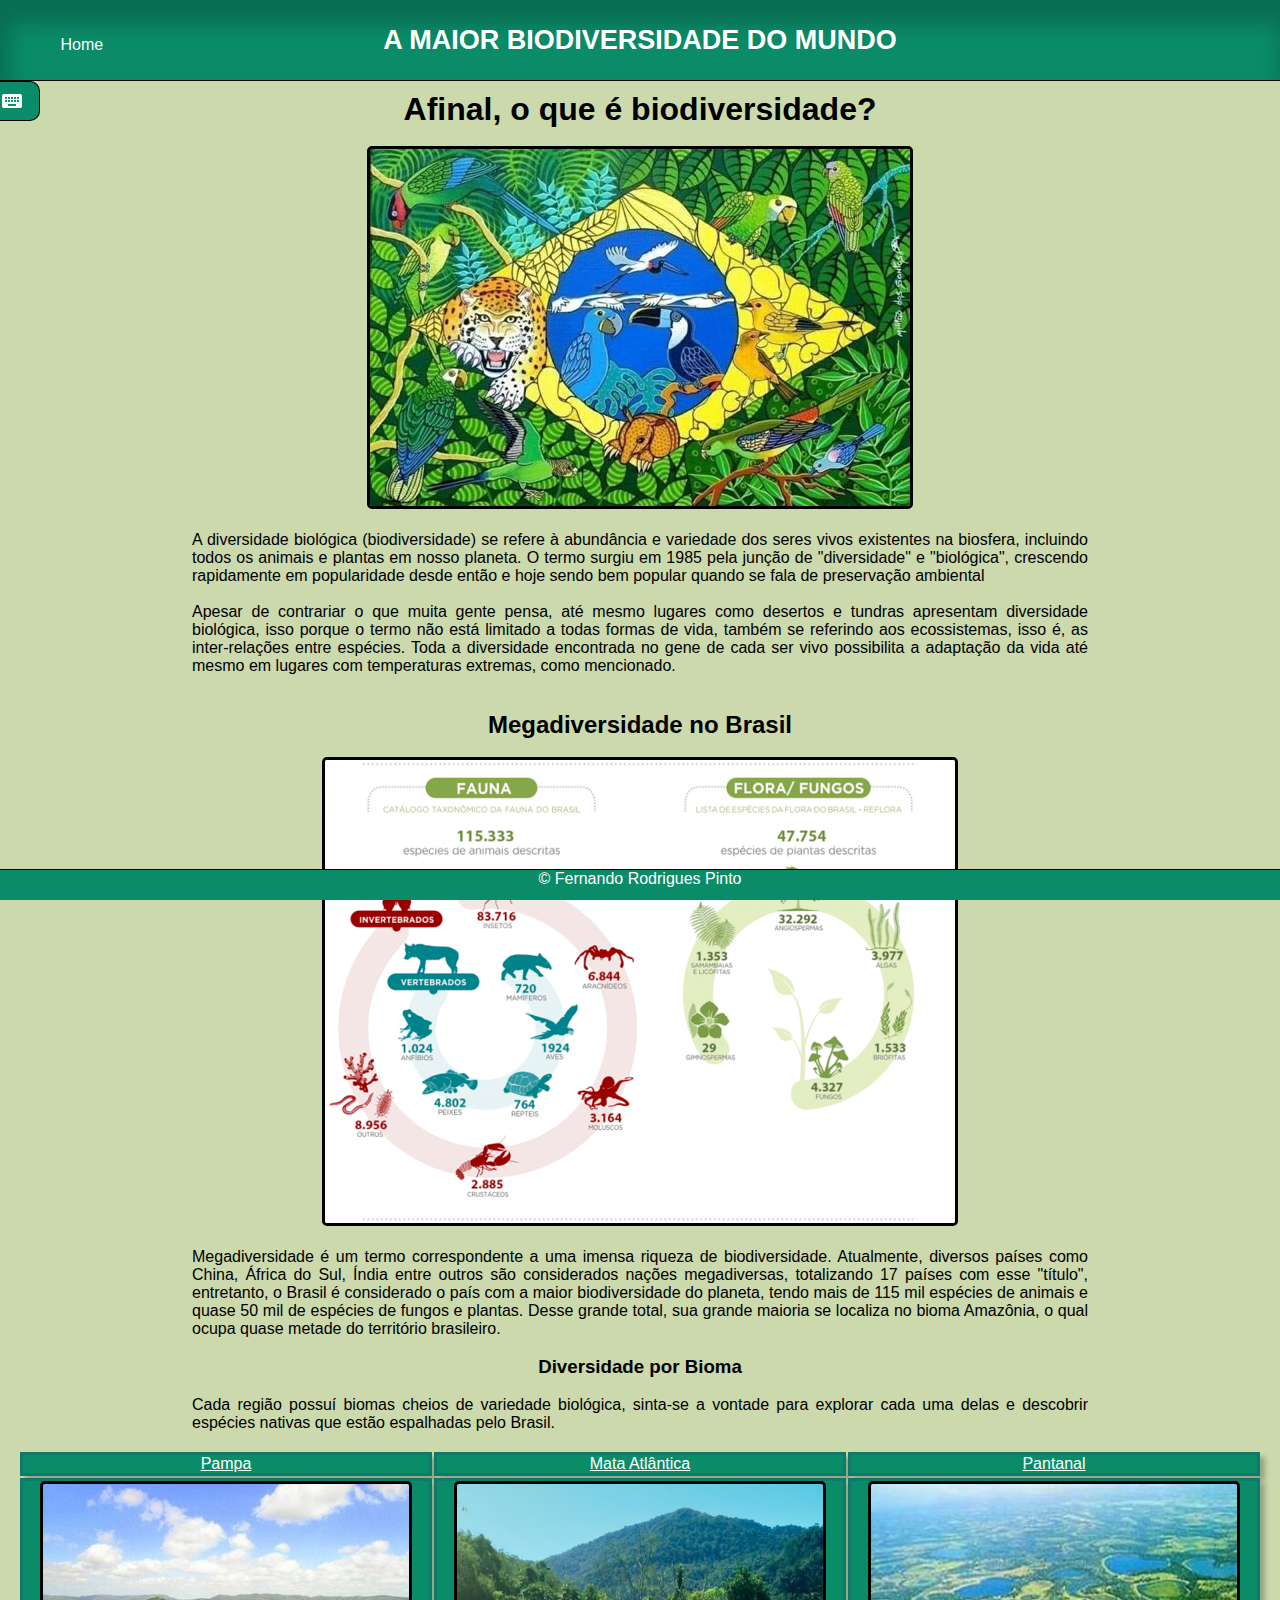
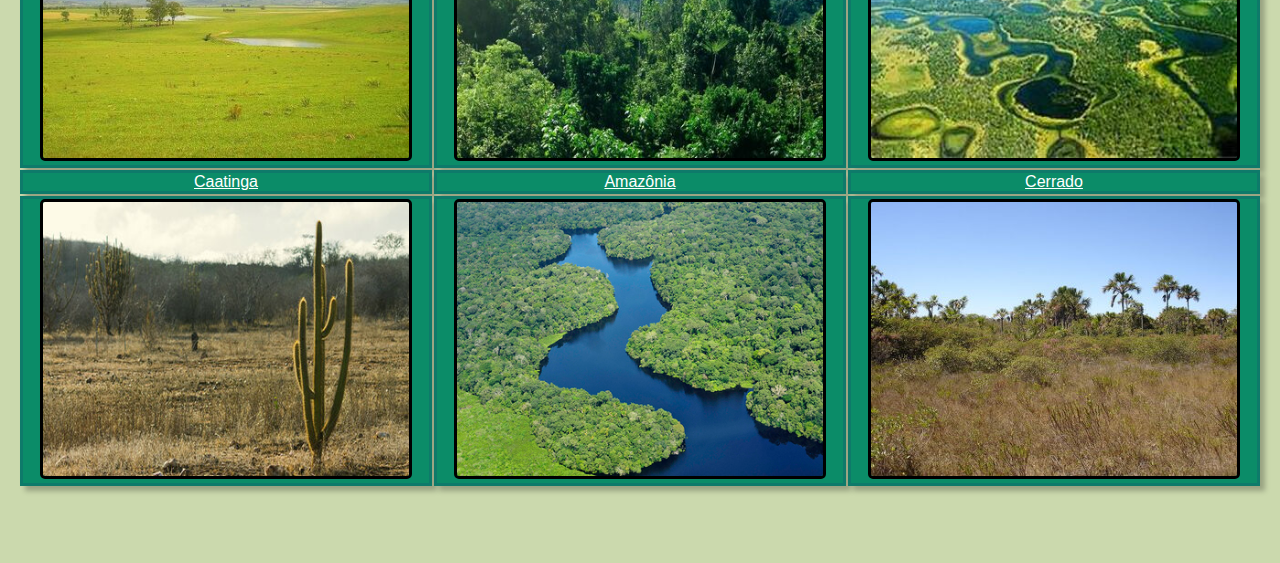
<file: Brasil que pais é esse/index.html>
<!DOCTYPE html>
<html lang="pt-br">
<head>
    <meta charset="UTF-8">
    <meta http-equiv="X-UA-Compatible" content="IE=edge">
    <meta name="viewport" content="width=device-width, initial-scale=1.0">
    <link rel="stylesheet" href="style.css">
    <link href="https://fonts.googleapis.com/icon?family=Material+Icons" rel="stylesheet">
    <link rel="icon" href="imagens/terra.png">
    <title>A maior biodiversidade do mundo</title>
</head>
<body>
    <nav>
        <header>
            <div id="home">
                    <img src="imagens/terra.png" alt="Ícone do planeta terra">
                    <a href="index.html">Home</a>
            </div>
            <div id="titulo">
                    <h1>A MAIOR BIODIVERSIDADE DO MUNDO</h1>
            </div>
        </header>

        <div class="lateral abrir-painel">
            <button class="toggle" type="button">
                <span class="material-icons toggle-fechar">keyboard_double_arrow_left</span>
                <span class="material-icons toggle-abrir">keyboard_double_arrow_right</span>
            </button>
            <div class="painel-lateral">
                <h4>Menu de Navegação</h4> <br>
                <li><a href="pampa.html">Pampa</a> <br><br></li>
                <li><a href="mata atlantica.html">Mata Atlântica</a> <br><br></li>
                <li><a href="pantano.html">Pantanal</a> <br><br></li>
                <li><a href="caatinga.html">Caatinga</a> <br><br></li>
                <li><a href="amazonia.html">Amazônia</a> <br><br></li>
                <li><a href="cerrado.html">Cerrado</a> <br><br></li>
            </div>
        </div>
    </nav>
    <script>
        document.querySelector(".toggle").addEventListener("click", () =>{
            document.querySelector(".lateral").classList.toggle("abrir-painel")
        });
    </script>
    <main>
        <h1>Afinal, o que é biodiversidade?</h1> <br>
        <img src="imagens/biodiversidade.jpg" alt="Bandeira do Brasil feita de animais e plantas"> <br> <br>
        <p>A diversidade biológica (biodiversidade) se refere à abundância e variedade dos seres vivos existentes na biosfera, incluindo todos os animais e plantas em nosso planeta. O termo surgiu em 1985 pela junção de "diversidade" e "biológica", crescendo rapidamente em popularidade desde então e hoje sendo bem popular quando se fala de preservação ambiental </p> <br>
        <p>Apesar de contrariar o que muita gente pensa, até mesmo lugares como desertos e tundras apresentam diversidade biológica, isso porque o termo não está limitado a todas formas de vida, também se referindo aos ecossistemas, isso é, as inter-relações entre espécies. Toda a diversidade encontrada no gene de cada ser vivo possibilita a adaptação da vida até mesmo em lugares com temperaturas extremas, como mencionado. </p> <br> <br>

        <h2>Megadiversidade no Brasil</h2> <br>
        <img src="imagens/infografico.png" alt="Infográfico mostrando a biodiversidade do brasil"> <br> <br>
        <p>Megadiversidade é um termo correspondente a uma imensa riqueza de biodiversidade. Atualmente, diversos países como China, África do Sul, Índia entre outros são considerados nações megadiversas, totalizando 17 países com esse "título", entretanto, o Brasil é considerado o país com a maior biodiversidade do planeta, tendo mais de 115 mil espécies de animais e quase 50 mil de espécies de fungos e plantas. Desse grande total, sua grande maioria se localiza no bioma Amazônia, o qual ocupa quase metade do território brasileiro.</p> <br>
        
        <h3>Diversidade por Bioma</h3> <br>
        <p>Cada região possuí biomas cheios de variedade biológica, sinta-se a vontade para explorar cada uma delas e descobrir espécies nativas que estão espalhadas pelo Brasil.</p> <br>
        <table>
            <tr>
                <td class=tede><a href="pampa.html">Pampa</a></td>
                <td class=tede><a href="mata atlantica.html">Mata Atlântica</a></td>
                <td class=tede><a href="pantano.html">Pantanal</a></td>
            </tr>
            <tr>
                <td class=tede><a href="pampa.html"><img src="imagens/pampa.jpg" alt="Vegetão do bioma pampa"></a></td>
                <td class=tede><a href="mata atlantica.html"><img src="imagens/mata atlantica.jpg" alt="Vegetão do bioma mata atlântica"></a></td>
                <td class=tede><a href="pantano.html"><img src="imagens/pantano.jpg" alt="Vegetão do bioma pantanal"></a></td>
            </tr>
            <tr>
                <td class=tede><a href="caatinga.html">Caatinga</a></td>
                <td class=tede><a href="amazonia.html">Amazônia</a></td>
                <td class=tede><a href="cerrado.html">Cerrado</a></td>
            </tr>
            <tr>
                <td class=tede><a href="caatinga.html"><img src="imagens/caatinga.jpg" alt="Vegetão do bioma caatinga"></a></td>
                <td class=tede><a href="amazonia.html"><img src="imagens/amazonia.jpg" alt="Vegetão do bioma amazônia"></a></td>
                <td class=tede><a href="cerrado.html"><img src="imagens/cerrado.jpg" alt="Vegetão do bioma cerrado"></a></td>
            </tr>
        </table>
    </main>
    <footer> &copy; Fernando Rodrigues Pinto</footer>
</body>
</html>
</file>
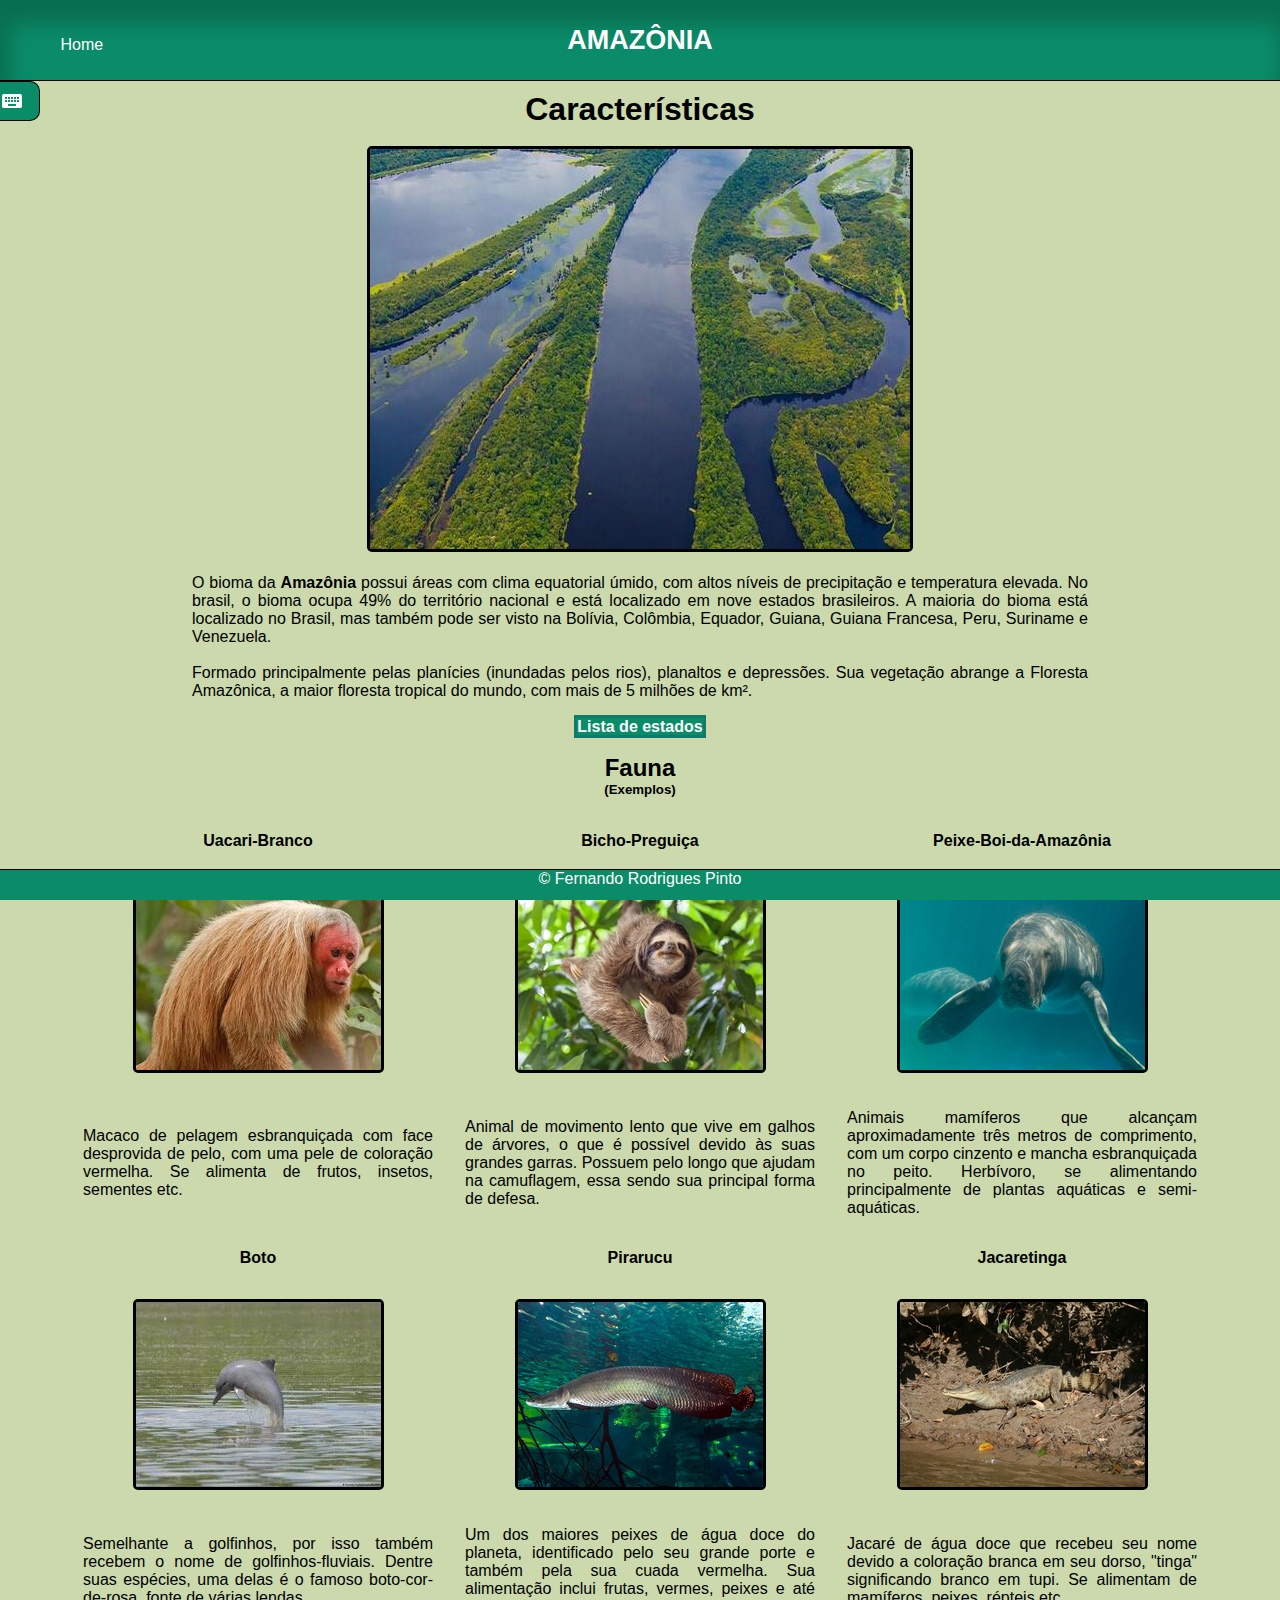
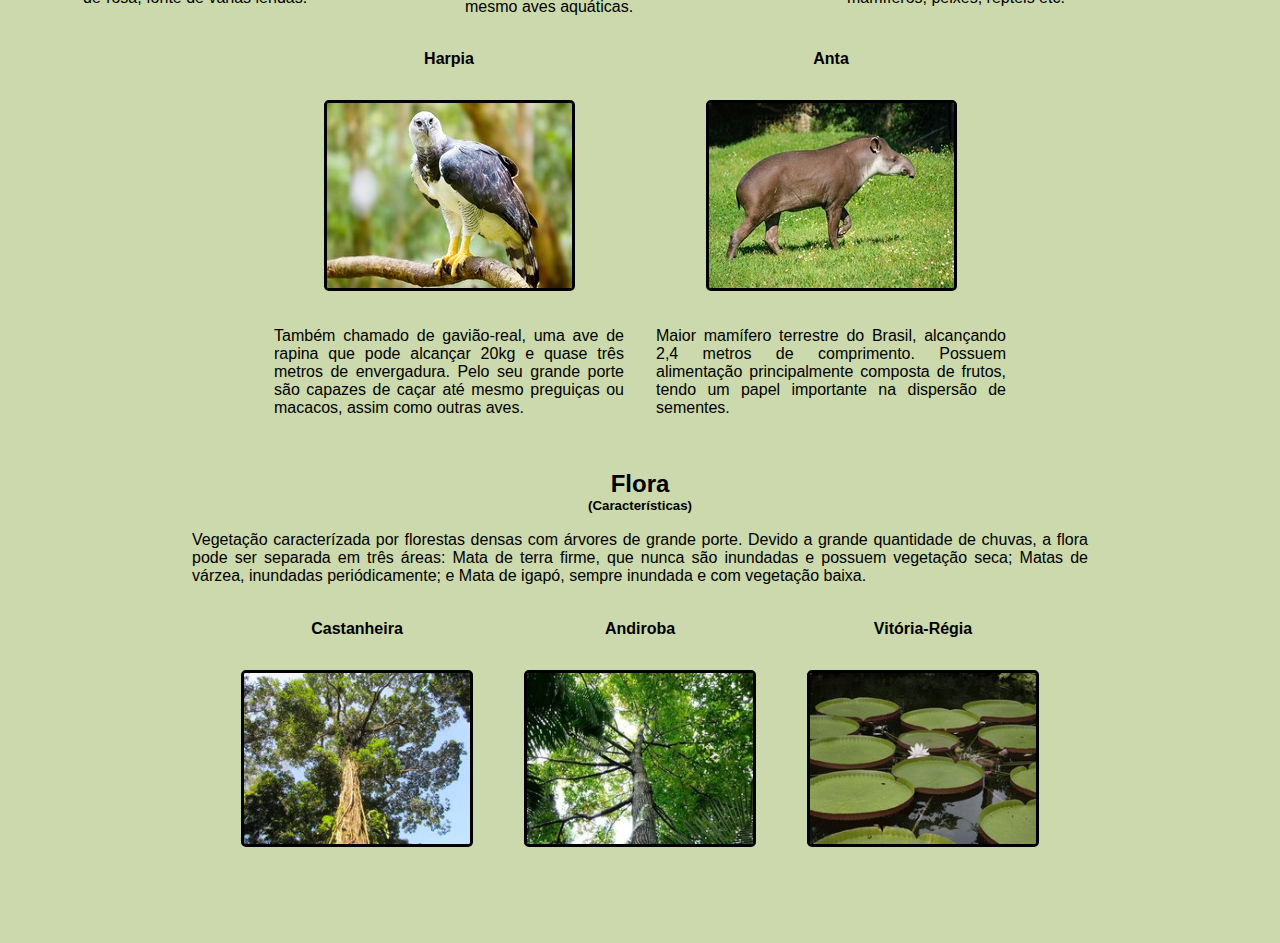
<file: Brasil que pais é esse/amazonia.html>
<!DOCTYPE html>
<html lang="pt-br">
<head>
    <meta charset="UTF-8">
    <meta http-equiv="X-UA-Compatible" content="IE=edge">
    <meta name="viewport" content="width=device-width, initial-scale=1.0">
    <link rel="stylesheet" href="style.css">
    <link href="https://fonts.googleapis.com/icon?family=Material+Icons" rel="stylesheet">
    <link rel="icon" href="imagens/terra.png">
    <title>A maior biodiversidade do mundo</title>
</head>
<body>
    <nav>
        <header>
            <div id="home">
                <img src="imagens/terra.png" alt="Ícone do planeta terra">
                <a href="index.html">Home</a>
            </div>
            <div id="titulo">
                <h1>AMAZÔNIA</h1>
            </div>
        </header>

        <div class="lateral abrir-painel">
            <button class="toggle" type="button">
                <span class="material-icons toggle-fechar">keyboard_double_arrow_left</span>
                <span class="material-icons toggle-abrir">keyboard_double_arrow_right</span>
            </button>
            <div class="painel-lateral">
                <h4>Menu de Navegação</h4> <br>
                <li><a href="pampa.html">Pampa</a> <br><br></li>
                <li><a href="mata atlantica.html">Mata Atlântica</a> <br><br></li>
                <li><a href="pantano.html">Pantanal</a> <br><br></li>
                <li><a href="caatinga.html">Caatinga</a> <br><br></li>
                <li><a href="amazonia.html">Amazônia</a> <br><br></li>
                <li><a href="cerrado.html">Cerrado</a> <br><br></li>
            </div>
        </div>
    </nav>
    <script>
        document.querySelector(".toggle").addEventListener("click", () =>{
            document.querySelector(".lateral").classList.toggle("abrir-painel")
        });
    </script>
    <main>
        <h1>Características</h1> <br>
        <img src="imagens/amazonia/amazonia2.jpeg" alt="Imagem do bioma Amazônia"> <br> <br>
        <p>O bioma da <b>Amazônia</b> possui áreas com clima equatorial úmido, com altos níveis de precipitação e temperatura elevada. No brasil, o bioma ocupa 49% do território nacional e está localizado em nove estados brasileiros. A maioria do bioma está localizado no Brasil, mas também pode ser visto na Bolívia, Colômbia, Equador, Guiana, Guiana Francesa, Peru, Suriname e Venezuela.</p> <br>
        <p>Formado principalmente pelas planícies (inundadas pelos rios), planaltos e depressões. Sua vegetação abrange a Floresta Amazônica, a maior floresta tropical do mundo, com mais de 5 milhões de km².</p><br>
        <h4 id="revelar">Lista de estados</h4>
        <p id="esconder"> Acre, Amapá, Amazonas, Pará, Roraima, Rondônia, Mato Grosso, Maranhão e Tocantins.</p>
        <br><br>
        <h2>Fauna</h2><h5>(Exemplos)</h5><br>
        <table class="tablebio">
            <tr>
                <td><h4>Uacari-Branco</h4></td>
                <td><h4>Bicho-Preguiça</h4></td>
                <td><h4>Peixe-Boi-da-Amazônia</h4></td>
            </tr>
            <tr>
                <td><img src="imagens/amazonia/uacari.jpg" alt="Macaco semelhante ao orangutango, com pelagem esbranquiçada e rosto vermelho"></td>
                <td><img src="imagens/amazonia/bichopreguiça.jpg" alt="Bicho-Preguiça agarrado em um galho"><br></td>
                <td><img src="imagens/amazonia/peixeboi.jpg" alt="Peixe-Boi de cor cinza e grandes nadadeiras"><br></td>
            </tr>
            <tr class="conteudobio">
                <td>Macaco de pelagem esbranquiçada com face desprovida de pelo, com uma pele de coloração vermelha. Se alimenta de frutos, insetos, sementes etc.</td>
                <td>Animal de movimento lento que vive em galhos de árvores, o que é possível devido às suas grandes garras. Possuem pelo longo que ajudam na camuflagem, essa sendo sua principal forma de defesa.</td>
                <td>Animais mamíferos que alcançam aproximadamente três metros de comprimento, com um corpo cinzento e mancha esbranquiçada no peito. Herbívoro, se alimentando principalmente de plantas aquáticas e semi-aquáticas.</td>
            </tr>

            <tr>
                <td><h4>Boto</h4></td>
                <td><h4>Pirarucu</h4></td>
                <td><h4>Jacaretinga</h4></td>
            <tr>
                <td><img src="imagens/amazonia/boto.jpg" alt="Boto de cor cinza pulando sobre a água"></td>
                <td><img src="imagens/amazonia/pirarucu.jpg" alt="Peixe comprido e cauda avermelhada"><br></td>
                <td><img src="imagens/amazonia/jacaretinga.jpg" alt="Jacaré marrom com dorso esbranquiçado"><br></td>
            </tr>
            <tr class="conteudobio">
                <td>Semelhante a golfinhos, por isso também recebem o nome de golfinhos-fluviais. Dentre suas espécies, uma delas é o famoso boto-cor-de-rosa, fonte de várias lendas.</td>
                <td>Um dos maiores peixes de água doce do planeta, identificado pelo seu grande porte e também pela sua cuada vermelha. Sua alimentação inclui frutas, vermes, peixes e até mesmo aves aquáticas.</td>
                <td>Jacaré de água doce que recebeu seu nome devido a coloração branca em seu dorso, "tinga" significando branco em tupi. Se alimentam de mamíferos, peixes, répteis etc.</td>
            </tr>
        </table>
        <table class="tablebio">
            <tr>
                <td><h4>Harpia</h4></td>
                <td><h4>Anta</h4></td>
            </tr>
            <tr>
                <td><img src="imagens/amazonia/harpia.jpg" alt="Grande ave semelhante ao gavião com asas escuras"></td>
                <td><img src="imagens/amazonia/anta.jpg" alt="Anta se locomovendo pelo campo"><br></td>
            </tr>
            <tr class="conteudobio">
                <td>Também chamado de gavião-real, uma ave de rapina que pode alcançar 20kg e quase três metros de envergadura. Pelo seu grande porte são capazes de caçar até mesmo preguiças ou macacos, assim como outras aves.</td>
                <td>Maior mamífero terrestre do Brasil, alcançando 2,4 metros de comprimento. Possuem alimentação principalmente composta de frutos, tendo um papel importante na dispersão de sementes.</td>
            </tr>
        </table>
        <br><br>
        <h2>Flora</h2><h5>(Características)</h5><br>
        <p>Vegetação caracterízada por florestas densas com árvores de grande porte. Devido a grande quantidade de chuvas, a flora pode ser separada em três áreas: Mata de terra firme, que nunca são inundadas e possuem vegetação seca; Matas de várzea, inundadas periódicamente; e Mata de igapó, sempre inundada e com vegetação baixa.</p> <br>
        <table class="tablebio">
            <tr>
                <td><h4>Castanheira</h4></td>
                <td><h4>Andiroba</h4></td>
                <td><h4>Vitória-Régia</h4></td>
            </tr>
            <tr>
                <td><img src="imagens/amazonia/castanheira.jpg" alt="Árvore de grande porte vista de baixo"></td>
                <td><img src="imagens/amazonia/andiroba.jpeg" alt="Árvore de grande porte com tronco acinzentado"><br></td>
                <td><img src="imagens/amazonia/vitoria regia.jpg" alt="Planta em formato de disco flutuando sobre a água"><br></td>
            </tr>
        </table>
    </main>
    <footer> &copy; Fernando Rodrigues Pinto</footer>
</body>
</html>
</file>
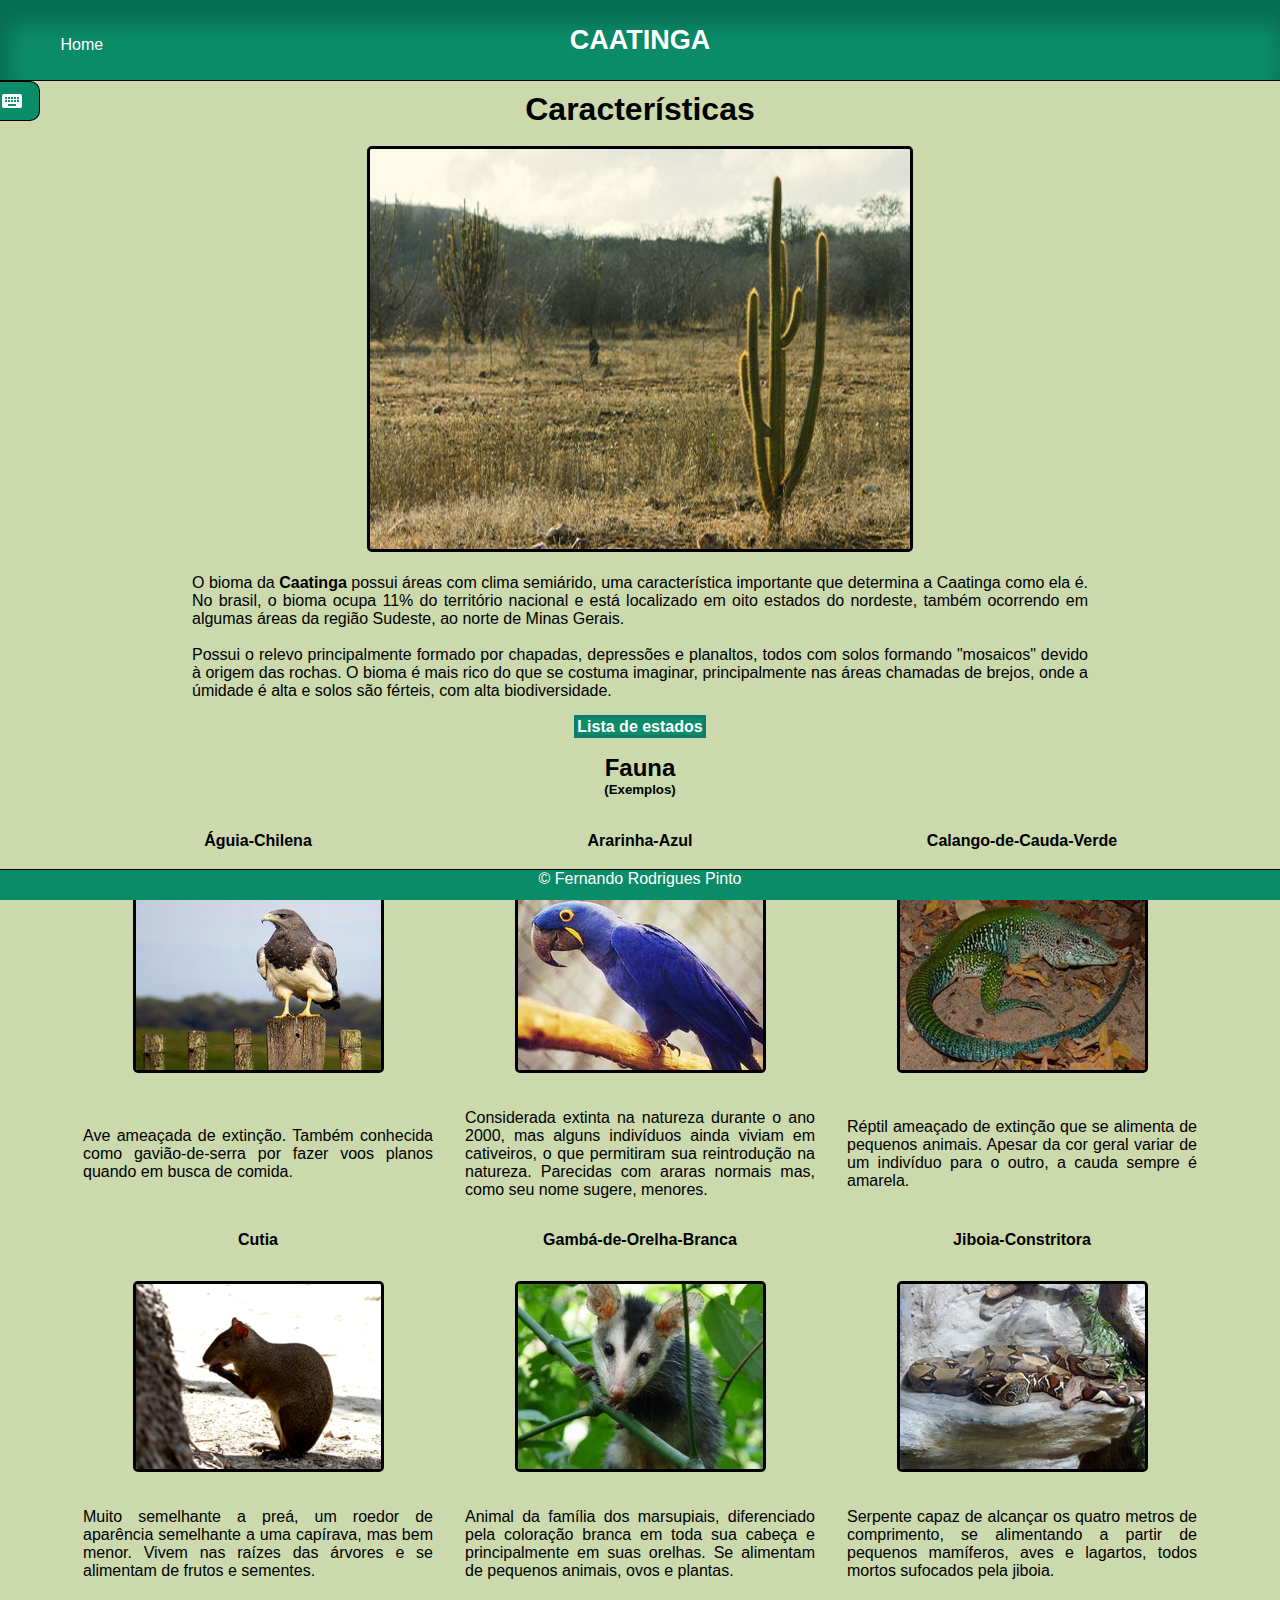
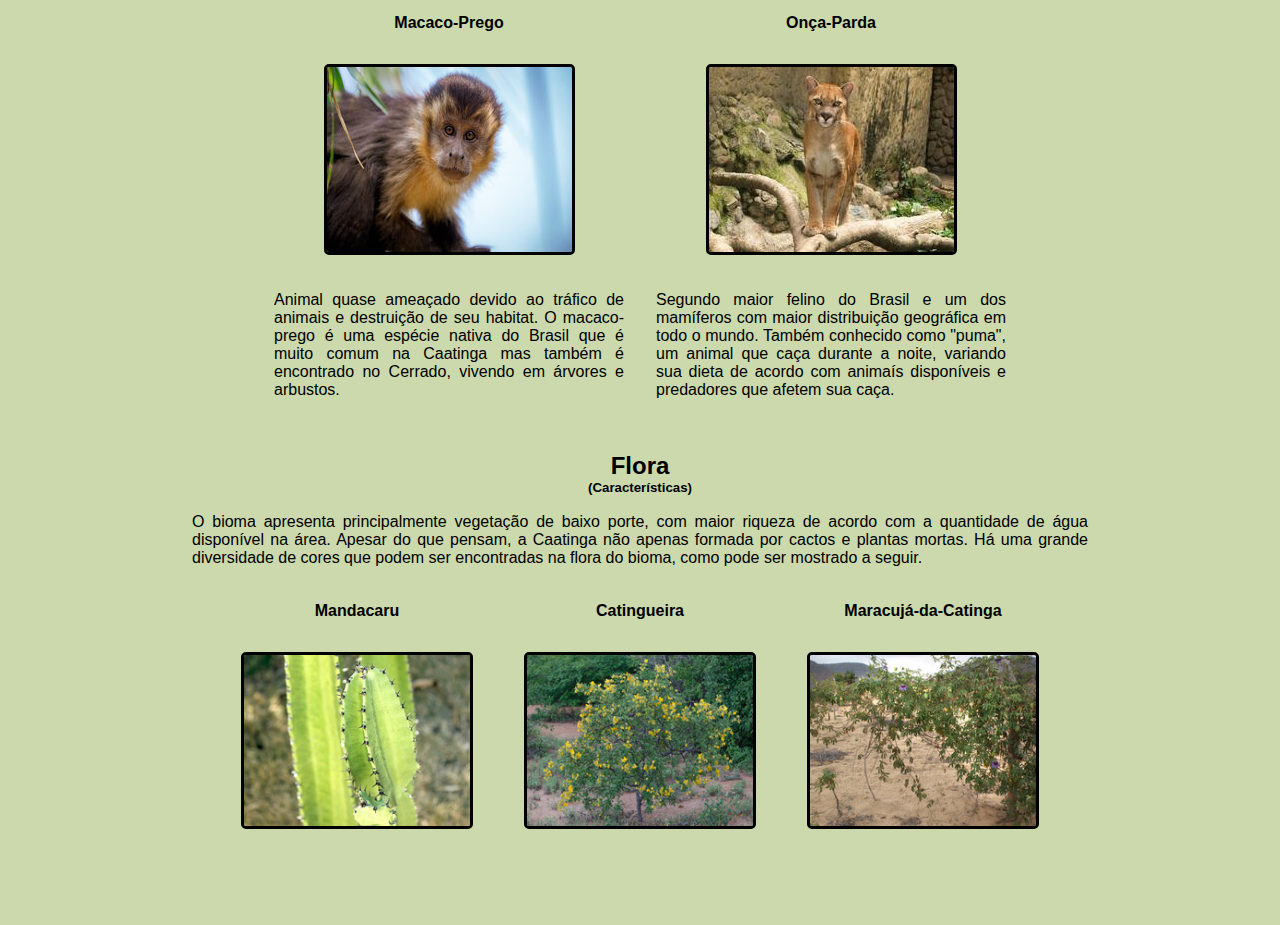
<file: Brasil que pais é esse/caatinga.html>
<!DOCTYPE html>
<html lang="pt-br">
<head>
    <meta charset="UTF-8">
    <meta http-equiv="X-UA-Compatible" content="IE=edge">
    <meta name="viewport" content="width=device-width, initial-scale=1.0">
    <link rel="stylesheet" href="style.css">
    <link href="https://fonts.googleapis.com/icon?family=Material+Icons" rel="stylesheet">
    <link rel="icon" href="imagens/terra.png">
    <title>A maior biodiversidade do mundo</title>
</head>
<body>
    <nav>
        <header>
            <div id="home">
                <img src="imagens/terra.png" alt="Ícone do planeta terra">
                <a href="index.html">Home</a>
            </div>
            <div id="titulo">
                <h1>CAATINGA</h1>
            </div>
        </header>

        <div class="lateral abrir-painel">
            <button class="toggle" type="button">
                <span class="material-icons toggle-fechar">keyboard_double_arrow_left</span>
                <span class="material-icons toggle-abrir">keyboard_double_arrow_right</span>
            </button>
            <div class="painel-lateral">
                <h4>Menu de Navegação</h4> <br>
                <li><a href="pampa.html">Pampa</a> <br><br></li>
                <li><a href="mata atlantica.html">Mata Atlântica</a> <br><br></li>
                <li><a href="pantano.html">Pantanal</a> <br><br></li>
                <li><a href="caatinga.html">Caatinga</a> <br><br></li>
                <li><a href="amazonia.html">Amazônia</a> <br><br></li>
                <li><a href="cerrado.html">Cerrado</a> <br><br></li>
            </div>
        </div>
    </nav>
    <script>
        document.querySelector(".toggle").addEventListener("click", () =>{
            document.querySelector(".lateral").classList.toggle("abrir-painel")
        });
    </script>
    <main>
        <h1>Características</h1> <br>
        <img src="imagens/caatinga/caatinga2.jpg" alt="Imagem do bioma Caatinga"> <br> <br>
        <p>O bioma da <b>Caatinga</b> possui áreas com clima semiárido, uma característica importante que determina a Caatinga como ela é. No brasil, o bioma ocupa 11% do território nacional e está localizado em oito estados do nordeste, também ocorrendo em algumas áreas da região Sudeste, ao norte de Minas Gerais.</p> <br>
        <p>Possui o relevo principalmente formado por chapadas, depressões e planaltos, todos com solos formando "mosaicos" devido à origem das rochas. O bioma é mais rico do que se costuma imaginar, principalmente nas áreas chamadas de brejos, onde a úmidade é alta e solos são férteis, com alta biodiversidade.</p><br>
        <h4 id="revelar">Lista de estados</h4>
        <p id="esconder"> Piauí, Ceará, Rio Grande do Norte, Paraíba, Pernambuco, Alagoas, Sergipe, Bahia e Minas Gerais. Parte de Maranhão</p>
        <br><br>
        <h2>Fauna</h2><h5>(Exemplos)</h5><br>
        <table class="tablebio">
            <tr>
                <td><h4>Águia-Chilena</h4></td>
                <td><h4>Ararinha-Azul</h4></td>
                <td><h4>Calango-de-Cauda-Verde</h4></td>
            </tr>
            <tr>
                <td><img src="imagens/caatinga/aguiachilena.jpg" alt="Águia com asas e área da cabeça escuras"></td>
                <td><img src="imagens/caatinga/ararinha.jpg" alt="Pequena ave de cor azulada e bico torto"><br></td>
                <td><img src="imagens/caatinga/calangocaudaverde.jpg" alt="Lagarto de coloração verde"><br></td>
            </tr>
            <tr class="conteudobio">
                <td>Ave ameaçada de extinção. Também conhecida como gavião-de-serra por fazer voos planos quando em busca de comida.</td>
                <td>Considerada extinta na natureza durante o ano 2000, mas alguns indivíduos ainda viviam em cativeiros, o que permitiram sua reintrodução na natureza. Parecidas com araras normais mas, como seu nome sugere, menores.</td>
                <td>Réptil ameaçado de extinção que se alimenta de pequenos animais. Apesar da cor geral variar de um indivíduo para o outro, a cauda sempre é amarela. </td>
            </tr>

            <tr>
                <td><h4>Cutia</h4></td>
                <td><h4>Gambá-de-Orelha-Branca</h4></td>
                <td><h4>Jiboia-Constritora</h4></td>
            <tr>
                <td><img src="imagens/caatinga/cutia.png" alt="Pequeno roedor semelhante à capivara"></td>
                <td><img src="imagens/caatinga/gambaorelhabranca.jpg" alt="Pequeno gambá com pelos escuros e cabeça esbranquiçada"><br></td>
                <td><img src="imagens/caatinga/jiboiaconstritora.jpg" alt="Grande serpente marrom com manchas diversas"><br></td>
            </tr>
            <tr class="conteudobio">
                <td>Muito semelhante a preá, um roedor de aparência semelhante a uma capírava, mas bem menor. Vivem nas raízes das árvores e se alimentam de frutos e sementes.</td>
                <td>Animal da família dos marsupiais, diferenciado pela coloração branca em toda sua cabeça e principalmente em suas orelhas. Se alimentam de pequenos animais, ovos e plantas.</td>
                <td>Serpente capaz de alcançar os quatro metros de comprimento, se alimentando a partir de pequenos mamíferos, aves e lagartos, todos mortos sufocados pela jiboia.</td>
            </tr>
        </table>
        <table class="tablebio">
            <tr>
                <td><h4>Macaco-Prego</h4></td>
                <td><h4>Onça-Parda</h4></td>
            </tr>
            <tr>
                <td><img src="imagens/caatinga/macacoprego.jpg" alt="Macaco de pelagem alaranjada"></td>
                <td><img src="imagens/caatinga/onçaparda.jpg" alt="Grande felino com cor alaranjada"><br></td>
            </tr>
            <tr class="conteudobio">
                <td>Animal quase ameaçado devido ao tráfico de animais e destruição de seu habitat. O macaco-prego é uma espécie nativa do Brasil que é muito comum na Caatinga mas também é encontrado no Cerrado, vivendo em árvores e arbustos.</td>
                <td>Segundo maior felino do Brasil e um dos mamíferos com maior distribuição geográfica em todo o mundo. Também conhecido como "puma", um animal que caça durante a noite, variando sua dieta de acordo com animaís disponíveis e predadores que afetem sua caça.</td>
            </tr>
        </table>
        <br><br>
        <h2>Flora</h2><h5>(Características)</h5><br>
        <p>O bioma apresenta principalmente vegetação de baixo porte, com maior riqueza de acordo com a quantidade de água disponível na área. Apesar do que pensam, a Caatinga não apenas formada por cactos e plantas mortas. Há uma grande diversidade de cores que podem ser encontradas na flora do bioma, como pode ser mostrado a seguir.</p> <br>
        <table class="tablebio">
            <tr>
                <td><h4>Mandacaru</h4></td>
                <td><h4>Catingueira</h4></td>
                <td><h4>Maracujá-da-Catinga</h4></td>
            </tr>
            <tr>
                <td><img src="imagens/caatinga/mandacaru.jpg" alt="Cacto com espinhos pretos"></td>
                <td><img src="imagens/caatinga/catingueira.jpg" alt="Pequena árvore com flores amarelas"><br></td>
                <td><img src="imagens/caatinga/maracujadacatinga.jpg" alt="Pequena árvore com poucas flores roxas"><br></td>
            </tr>
        </table>
    </main>
    <footer> &copy; Fernando Rodrigues Pinto</footer>
</body>
</html>
</file>
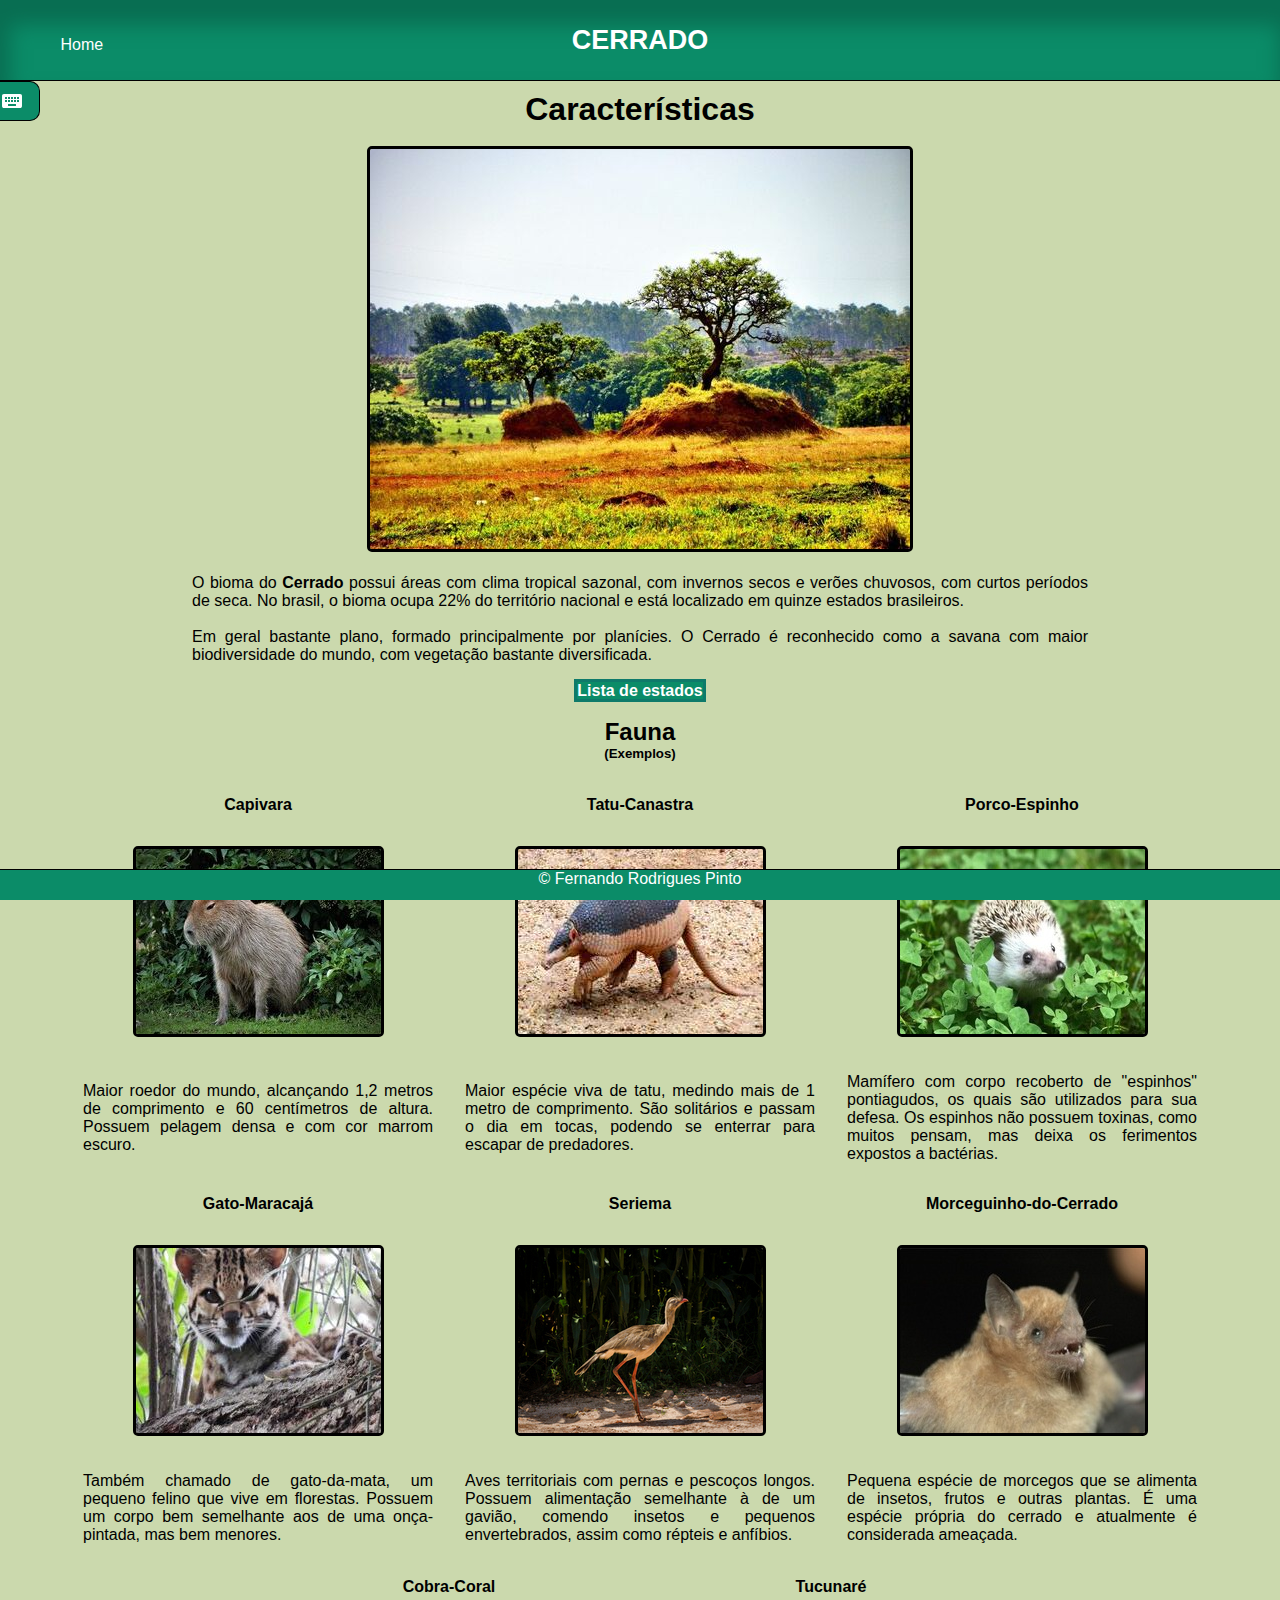
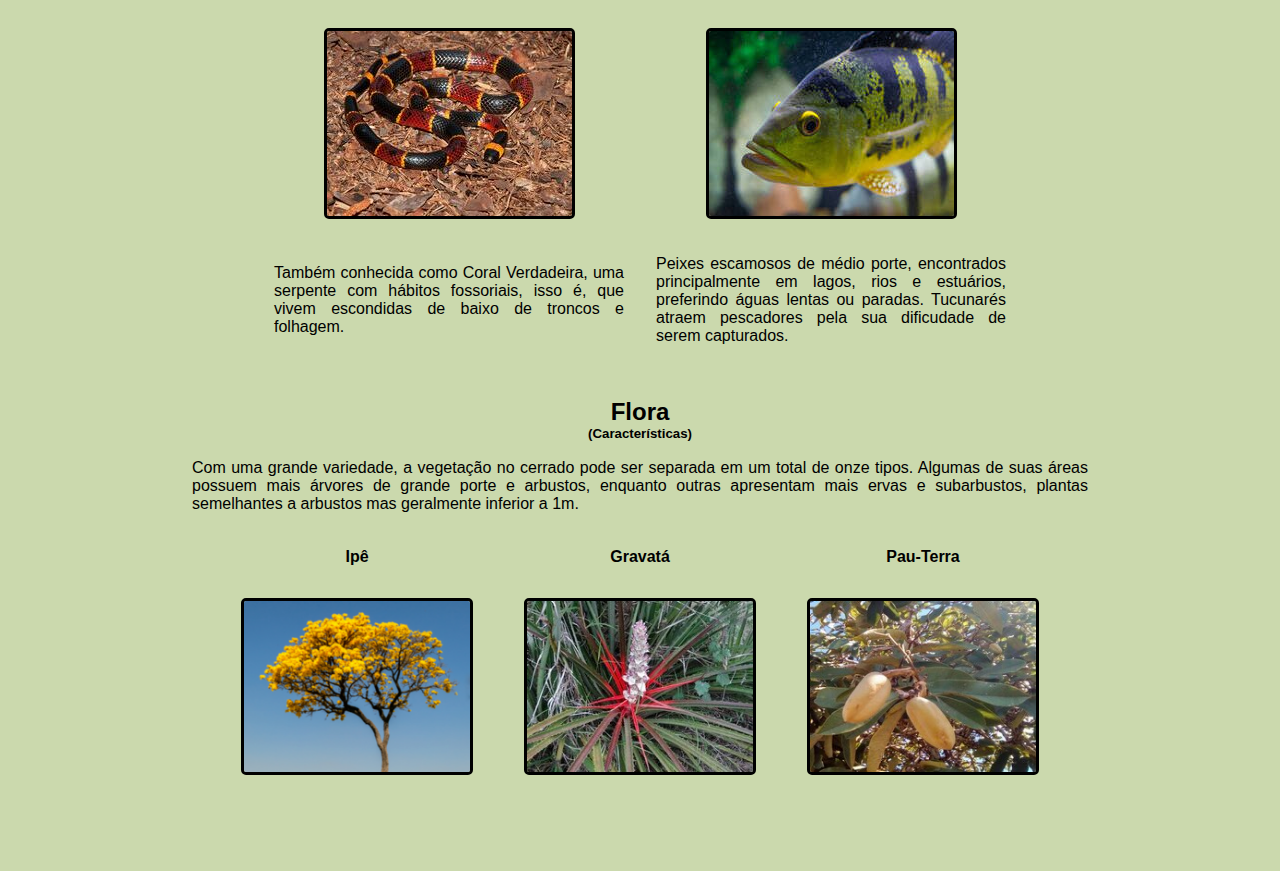
<file: Brasil que pais é esse/cerrado.html>
<!DOCTYPE html>
<html lang="pt-br">
<head>
    <meta charset="UTF-8">
    <meta http-equiv="X-UA-Compatible" content="IE=edge">
    <meta name="viewport" content="width=device-width, initial-scale=1.0">
    <link rel="stylesheet" href="style.css">
    <link href="https://fonts.googleapis.com/icon?family=Material+Icons" rel="stylesheet">
    <link rel="icon" href="imagens/terra.png">
    <title>A maior biodiversidade do mundo</title>
</head>
<body>
    <nav>
        <header>
            <div id="home">
                <img src="imagens/terra.png" alt="Ícone do planeta terra">
                <a href="index.html">Home</a>
            </div>
            <div id="titulo">
                <h1>CERRADO</h1>
            </div>
        </header>

        <div class="lateral abrir-painel">
            <button class="toggle" type="button">
                <span class="material-icons toggle-fechar">keyboard_double_arrow_left</span>
                <span class="material-icons toggle-abrir">keyboard_double_arrow_right</span>
            </button>
            <div class="painel-lateral">
                <h4>Menu de Navegação</h4> <br>
                <li><a href="pampa.html">Pampa</a> <br><br></li>
                <li><a href="mata atlantica.html">Mata Atlântica</a> <br><br></li>
                <li><a href="pantano.html">Pantanal</a> <br><br></li>
                <li><a href="caatinga.html">Caatinga</a> <br><br></li>
                <li><a href="amazonia.html">Amazônia</a> <br><br></li>
                <li><a href="cerrado.html">Cerrado</a> <br><br></li>
            </div>
        </div>
        </nav>
    <script>
        document.querySelector(".toggle").addEventListener("click", () =>{
            document.querySelector(".lateral").classList.toggle("abrir-painel")
        });
    </script>
    <main>
        <h1>Características</h1> <br>
        <img src="imagens/cerrado/cerrado2.jpg" alt="Imagem do bioma Cerrado"> <br> <br>
        <p>O bioma do <b>Cerrado</b> possui áreas com clima tropical sazonal, com invernos secos e verões chuvosos, com curtos períodos de seca. No brasil, o bioma ocupa 22% do território nacional e está localizado em quinze estados brasileiros. </p> <br>
        <p>Em geral bastante plano, formado principalmente por planícies. O Cerrado é reconhecido como a savana com maior biodiversidade do mundo, com vegetação bastante diversificada.</p><br>
        <h4 id="revelar">Lista de estados</h4>
        <p id="esconder">Goiás, Mato Grosso, Mato Grosso do Sul, Tocantins, Minas Gerais, Bahia, Maranhão, Piauí, Rondônia, Paraná, São Paulo e Distrito Federa. Parte de Amapá, Amazonas e Roraima.</p>
        <br><br>
        <h2>Fauna</h2><h5>(Exemplos)</h5><br>
        <table class="tablebio">
            <tr>
                <td><h4>Capivara</h4></td>
                <td><h4>Tatu-Canastra</h4></td>
                <td><h4>Porco-Espinho</h4></td>
            </tr>
            <tr>
                <td><img src="imagens/cerrado/capivara.jpg" alt="Roedor de grande porte e pelagem marrom"></td>
                <td><img src="imagens/cerrado/tatucanastra.jpg" alt="Tatu de grande porte e casca escura"><br></td>
                <td><img src="imagens/cerrado/porcoespinho.jpg" alt="Pequeno roedor com a parte superior de seu pelo marrom"><br></td>
            </tr>
            <tr class="conteudobio">
                <td>Maior roedor do mundo, alcançando 1,2 metros de comprimento e 60 centímetros de altura. Possuem pelagem densa e com cor marrom escuro.</td>
                <td>Maior espécie viva de tatu, medindo mais de 1 metro de comprimento. São solitários e passam o dia em tocas, podendo se enterrar para escapar de predadores.</td>
                <td>Mamífero com corpo recoberto de "espinhos" pontiagudos, os quais são utilizados para sua defesa. Os espinhos não possuem toxinas, como muitos pensam, mas deixa os ferimentos expostos a bactérias.</td>
            </tr>

            <tr>
                <td><h4>Gato-Maracajá</h4></td>
                <td><h4>Seriema</h4></td>
                <td><h4>Morceguinho-do-Cerrado</h4></td>
            <tr>
                <td><img src="imagens/cerrado/gatomaracaja.jpeg" alt="Pequeno felino parecido com um gato, cor alaranja e com pintas escuras"></td>
                <td><img src="imagens/cerrado/seriema.jpg" alt="Ave de pernas longas e penas claras"><br></td>
                <td><img src="imagens/cerrado/morceguinho.jpg" alt="Pequeno morcego de pelagem marrom"><br></td>
            </tr>
            <tr class="conteudobio">
                <td>Também chamado de gato-da-mata, um pequeno felino que vive em florestas. Possuem um corpo bem semelhante aos de uma onça-pintada, mas bem menores.</td>
                <td>Aves territoriais com pernas e pescoços longos. Possuem alimentação semelhante à de um gavião, comendo insetos e pequenos envertebrados, assim como répteis e anfíbios.</td>
                <td>Pequena espécie de morcegos que se alimenta de insetos, frutos e outras plantas. É uma espécie própria do cerrado e atualmente é considerada ameaçada.</td>
            </tr>
        </table>
        <table class="tablebio">
            <tr>
                <td><h4>Cobra-Coral</h4></td>
                <td><h4>Tucunaré</h4></td>
            </tr>
            <tr>
                <td><img src="imagens/cerrado/cobracoral.jpg" alt="Serpente de coloração preta e vermelho escuro"></td>
                <td><img src="imagens/cerrado/tucunare.jpg" alt="Peixe amarelado com manchas pretas"><br></td>
            </tr>
            <tr class="conteudobio">
                <td>Também conhecida como Coral Verdadeira, uma serpente com hábitos fossoriais, isso é, que vivem escondidas de baixo de troncos e folhagem.</td>
                <td>Peixes escamosos de médio porte, encontrados principalmente em lagos, rios e estuários, preferindo águas lentas ou paradas. Tucunarés atraem pescadores pela sua dificudade de serem capturados.</td>
            </tr>
        </table>
        <br><br>
        <h2>Flora</h2><h5>(Características)</h5><br>
        <p>Com uma grande variedade, a vegetação no cerrado pode ser separada em um total de onze tipos. Algumas de suas áreas possuem mais árvores de grande porte e arbustos, enquanto outras apresentam mais ervas e subarbustos, plantas semelhantes a arbustos mas geralmente inferior a 1m.</p> <br>
        <table class="tablebio">
            <tr>
                <td><h4>Ipê</h4></td>
                <td><h4>Gravatá</h4></td>
                <td><h4>Pau-Terra</h4></td>
            </tr>
            <tr>
                <td><img src="imagens/cerrado/ipe.png" alt="Árvore cheia de flores amarelas"></td>
                <td><img src="imagens/cerrado/gravatá.jpg" alt="Vegetação rasteira com aparência semelhante a espinhos junto de uma flor vermelha e branca"><br></td>
                <td><img src="imagens/cerrado/pau-terra.jpg" alt="Fruto da árvore pau-terra"><br></td>
            </tr>
        </table>
    </main>
    <footer> &copy; Fernando Rodrigues Pinto</footer>
</body>
</html>
</file>
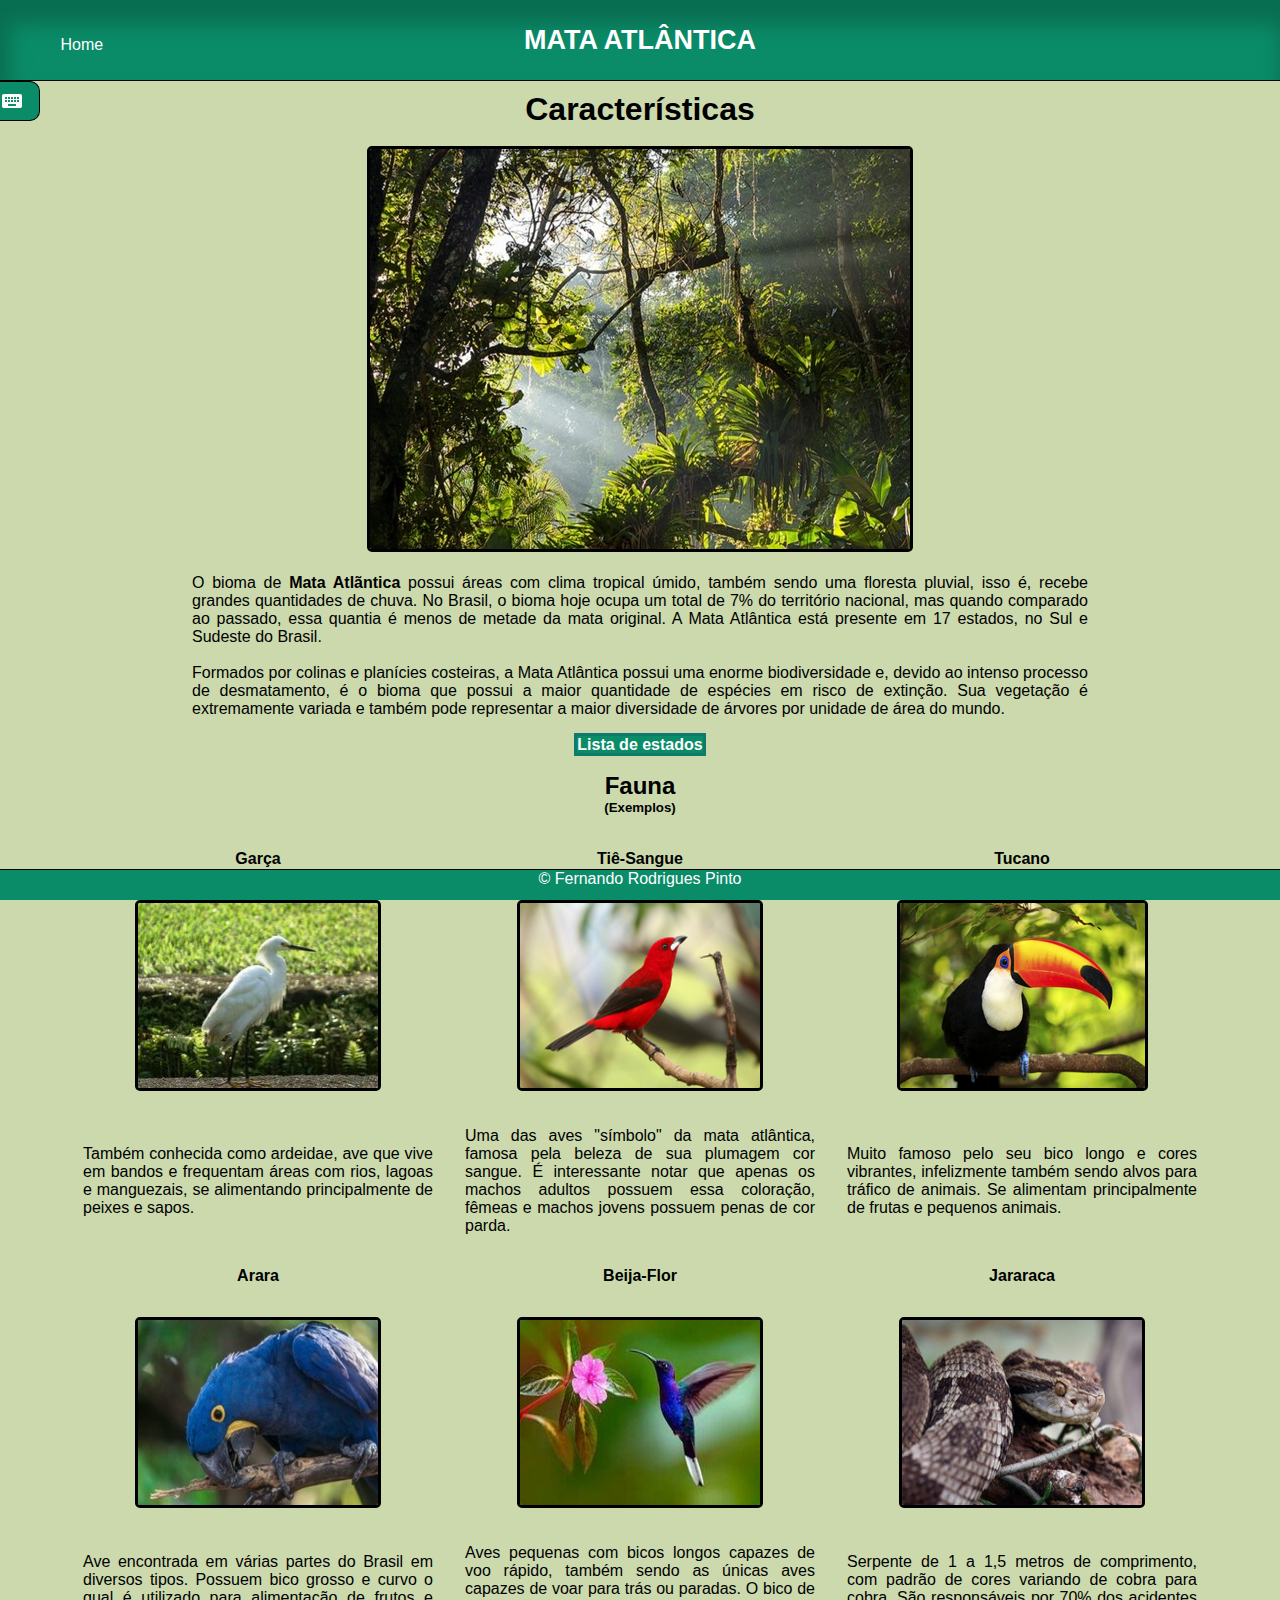
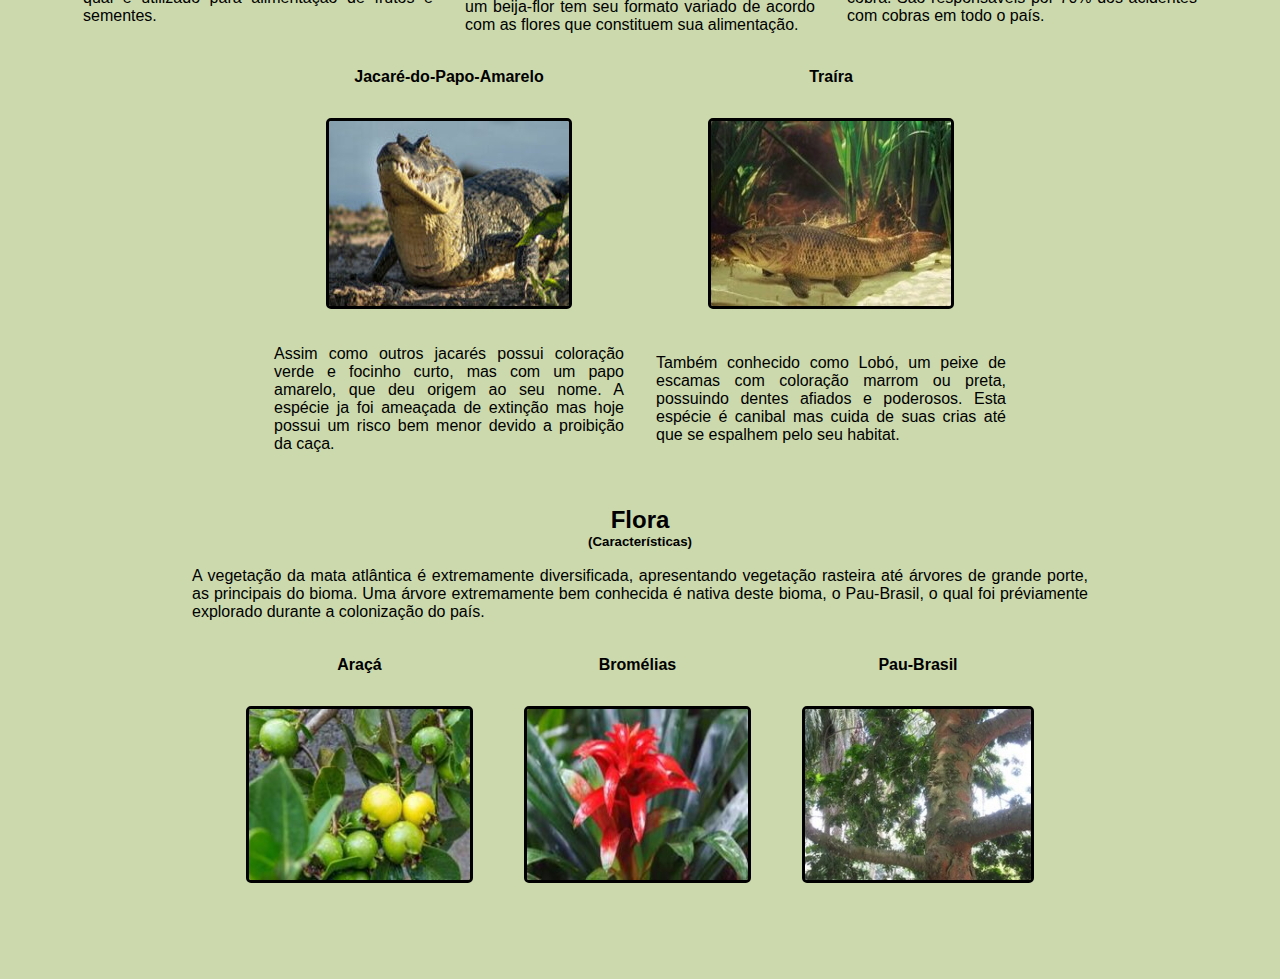
<file: Brasil que pais é esse/mata atlantica.html>
<!DOCTYPE html>
<html lang="pt-br">
<head>
    <meta charset="UTF-8">
    <meta http-equiv="X-UA-Compatible" content="IE=edge">
    <meta name="viewport" content="width=device-width, initial-scale=1.0">
    <link rel="stylesheet" href="style.css">
    <link href="https://fonts.googleapis.com/icon?family=Material+Icons" rel="stylesheet">
    <link rel="icon" href="imagens/terra.png">
    <title>A maior biodiversidade do mundo</title>
</head>
<body>
    <nav>
        <header>
            <div id="home">
                <img src="imagens/terra.png" alt="Ícone do planeta terra">
                <a href="index.html">Home</a>
            </div>
            <div id="titulo">
                <h1>MATA ATLÂNTICA</h1>
            </div>
        </header>

        <div class="lateral abrir-painel">
            <button class="toggle" type="button">
                <span class="material-icons toggle-fechar">keyboard_double_arrow_left</span>
                <span class="material-icons toggle-abrir">keyboard_double_arrow_right</span>
            </button>
            <div class="painel-lateral">
                <h4>Menu de Navegação</h4> <br>
                <li><a href="pampa.html">Pampa</a> <br><br></li>
                <li><a href="mata atlantica.html">Mata Atlântica</a> <br><br></li>
                <li><a href="pantano.html">Pantanal</a> <br><br></li>
                <li><a href="caatinga.html">Caatinga</a> <br><br></li>
                <li><a href="amazonia.html">Amazônia</a> <br><br></li>
                <li><a href="cerrado.html">Cerrado</a> <br><br></li>
            </div>
        </div>
    </nav>
    <script>
        document.querySelector(".toggle").addEventListener("click", () =>{
            document.querySelector(".lateral").classList.toggle("abrir-painel")
        });
    </script>
    <main>
        <h1>Características</h1> <br>
        <img src="imagens/mataatlantica/mataatlantica2.jpeg" alt="Imagem do bioma Mata-Atlântica"> <br> <br>
        <p>O bioma de <b>Mata Atlãntica</b> possui áreas com clima tropical úmido, também sendo uma floresta pluvial, isso é, recebe grandes quantidades de chuva. No Brasil, o bioma hoje ocupa um total de 7% do território nacional, mas quando comparado ao passado, essa quantia é menos de metade da mata original. A Mata Atlântica está presente em 17 estados, no Sul e Sudeste do Brasil.</p> <br>
        <p>Formados por colinas e planícies costeiras, a Mata Atlântica possui uma enorme biodiversidade e, devido ao intenso processo de desmatamento, é o bioma que possui a maior quantidade de espécies em risco de extinção. Sua vegetação é extremamente variada e também pode representar a maior diversidade de árvores por unidade de área do mundo.</p><br>
        <h4 id="revelar">Lista de estados</h4>
        <p id="esconder">Alagoas, Bahia, Ceará, Goiás, Mato Grosso do Sul, Minas Gerais, Paraíba, Paraná, Pernambuco, Piauí, Sergipe, Rio Grande do Norte, Rio Grande do Sul, São Paulo, Espírito Santo, Rio de Janeiro e Santa Catarina.</p>
        <br><br>
        <h2>Fauna</h2><h5>(Exemplos)</h5><br>
        <table class="tablebio">
            <tr>
                <td><h4>Garça</h4></td>
                <td><h4>Tiê-Sangue</h4></td>
                <td><h4>Tucano</h4></td>
            </tr>
            <tr>
                <td><img src="imagens/mataatlantica/garça.jpg" alt="Garça, ave de pernas longas e pelagem completamente branca"></td>
                <td><img src="imagens/mataatlantica/tiê-sangue.jpg" alt="Tiê-sangue, pássaro de cor vinho, com asas escuras"><br></td>
                <td><img src="imagens/mataatlantica/tucano.png" alt="Tucano, ave de corpo grande e escuro, com bico laranja e ponta vermelha"><br></td>
            </tr>
            <tr class="conteudobio">
                <td>Também conhecida como ardeidae, ave que vive em bandos e frequentam áreas com rios, lagoas e manguezais, se alimentando principalmente de peixes e sapos.</td>
                <td>Uma das aves "símbolo" da mata atlântica, famosa pela beleza de sua plumagem cor sangue. É interessante notar que apenas os machos adultos possuem essa coloração, fêmeas e machos jovens possuem penas de cor parda. </td>
                <td>Muito famoso pelo seu bico longo e cores vibrantes, infelizmente também sendo alvos para tráfico de animais. Se alimentam principalmente de frutas e pequenos animais.</td>
            </tr>

            <tr>
                <td><h4>Arara</h4></td>
                <td><h4>Beija-Flor</h4></td>
                <td><h4>Jararaca</h4></td>
            <tr>
                <td><img src="imagens/mataatlantica/arara.jpg" alt="Arara, ave azul com bico grosso e escuro"></td>
                <td><img src="imagens/mataatlantica/beija-flor.jpg" alt="Beija-flor, pequeno pássaro de cor azulada próximo a uma flor"><br></td>
                <td><img src="imagens/mataatlantica/jararaca.jpg" alt="Cobra de cor marrom"><br></td>
            </tr>
            <tr class="conteudobio">
                <td>Ave encontrada em várias partes do Brasil em diversos tipos. Possuem bico grosso e curvo o qual é utilizado para alimentação de frutos e sementes.</td>
                <td>Aves pequenas com bicos longos capazes de voo rápido, também sendo as únicas aves capazes de voar para trás ou paradas. O bico de um beija-flor tem seu formato variado de acordo com as flores que constituem sua alimentação.</td>
                <td>Serpente de 1 a 1,5 metros de comprimento, com padrão de cores variando de cobra para cobra. São responsáveis por 70% dos acidentes com cobras em todo o país.</td>
            </tr>
        </table>
        <table class="tablebio">
            <tr>
                <td><h4>Jacaré-do-Papo-Amarelo</h4></td>
                <td><h4>Traíra</h4></td>
            </tr>
            <tr>
                <td><img src="imagens/mataatlantica/jacaré.jpg" alt="Jacaré com papo amarelo"></td>
                <td><img src="imagens/mataatlantica/traíra.jpg" alt="Traíra, peixe comprido de coloração marrom"><br></td>
            </tr>
            <tr class="conteudobio">
                <td>Assim como outros jacarés possui coloração verde e focinho curto, mas com um papo amarelo, que deu origem ao seu nome. A espécie ja foi ameaçada de extinção mas hoje possui um risco bem menor devido a proibição da caça.</td>
                <td>Também conhecido como Lobó, um peixe de escamas com coloração marrom ou preta, possuindo dentes afiados e poderosos. Esta espécie é canibal mas cuida de suas crias até que se espalhem pelo seu habitat.</td>
            </tr>
        </table>
        <br><br>
        <h2>Flora</h2><h5>(Características)</h5><br>
        <p>A vegetação da mata atlântica é extremamente diversificada, apresentando vegetação rasteira até árvores de grande porte, as principais do bioma. Uma árvore extremamente bem conhecida é nativa deste bioma, o Pau-Brasil, o qual foi préviamente explorado durante a colonização do país.</p> <br>
        <table class="tablebio">
            <tr>
                <td><h4>Araçá</h4></td>
                <td><h4>Bromélias</h4></td>
                <td><h4>Pau-Brasil</h4></td>
            </tr>
            <tr>
                <td><img src="imagens/mataatlantica/araçá.jpg" alt="Planta araçá com frutos amarelos"></td>
                <td><img src="imagens/mataatlantica/bromélia.jpg" alt="Bromélia, flor vermelha"><br></td>
                <td><img src="imagens/mataatlantica/paubrasil.jpg" alt="Árvore com tronco levemente avermelhado"><br></td>
            </tr>
        </table>
    </main>
    <footer> &copy; Fernando Rodrigues Pinto</footer>
</body>
</html>
</file>
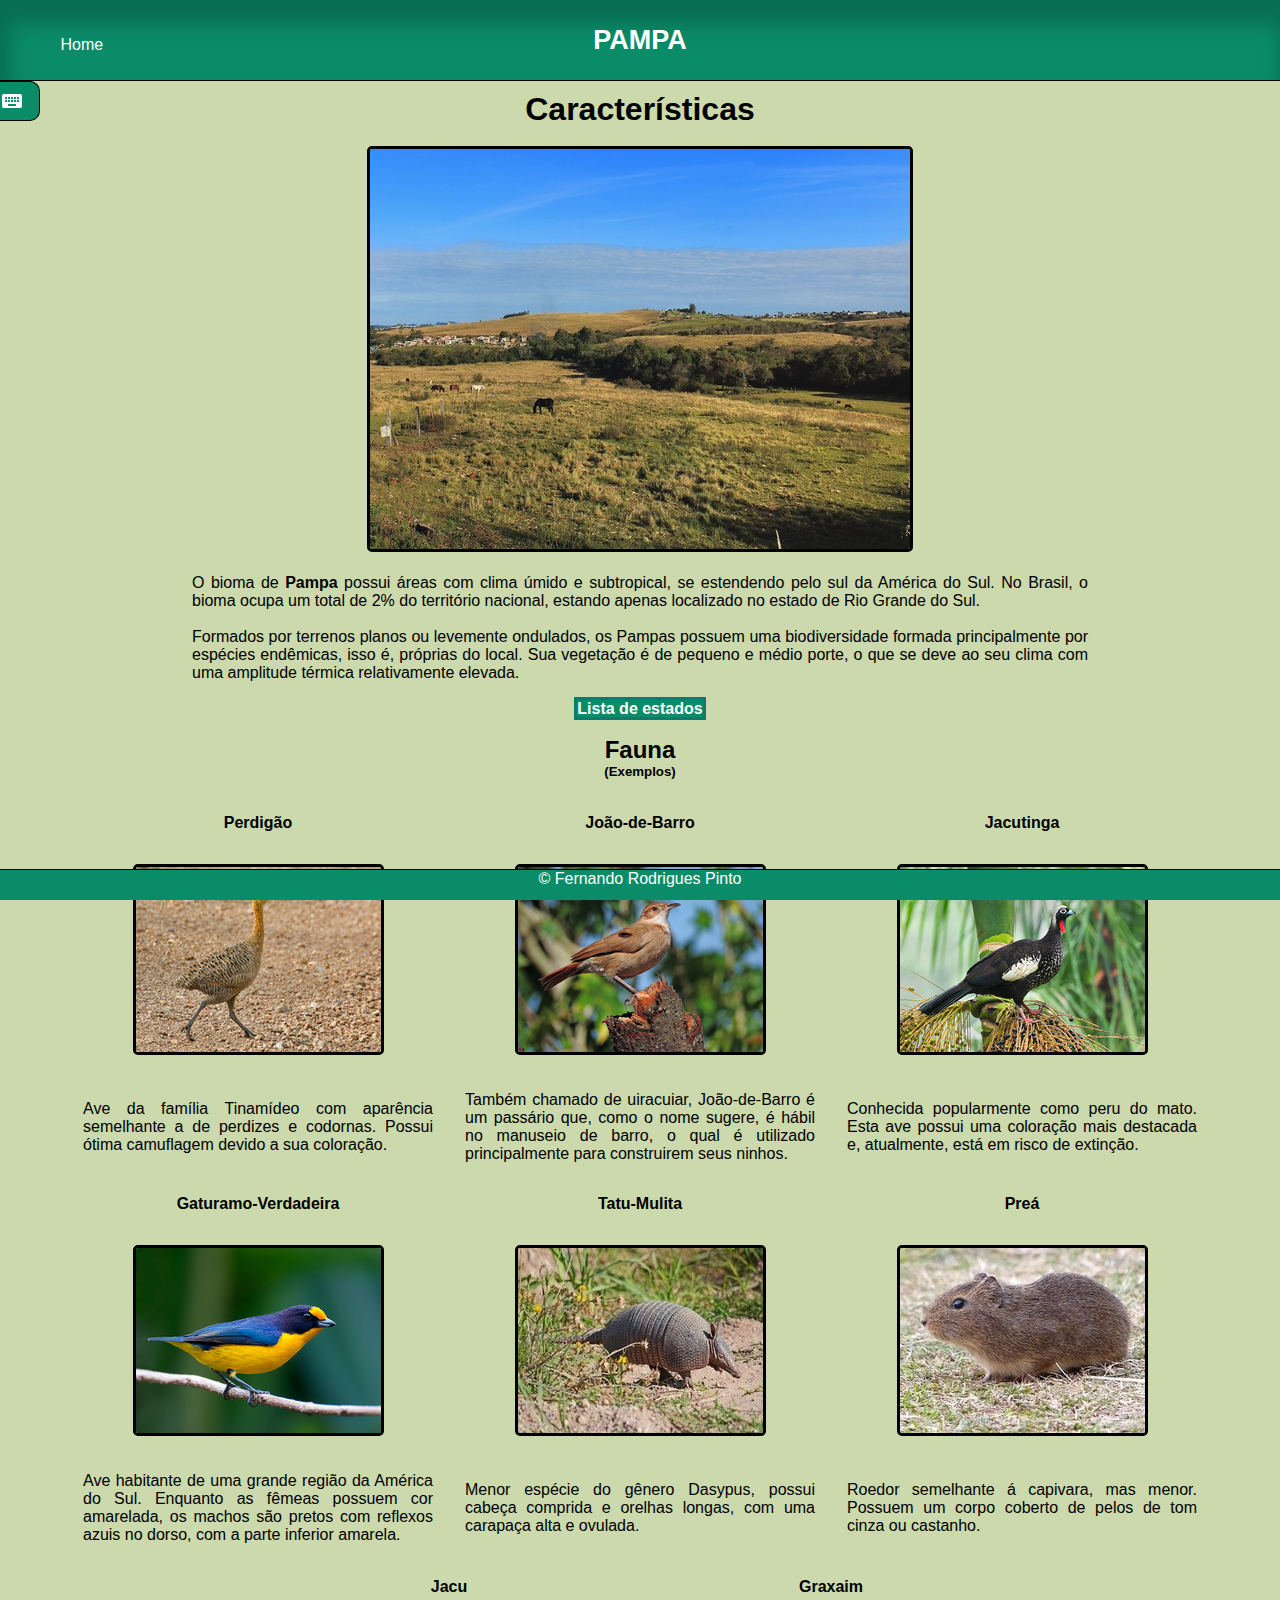
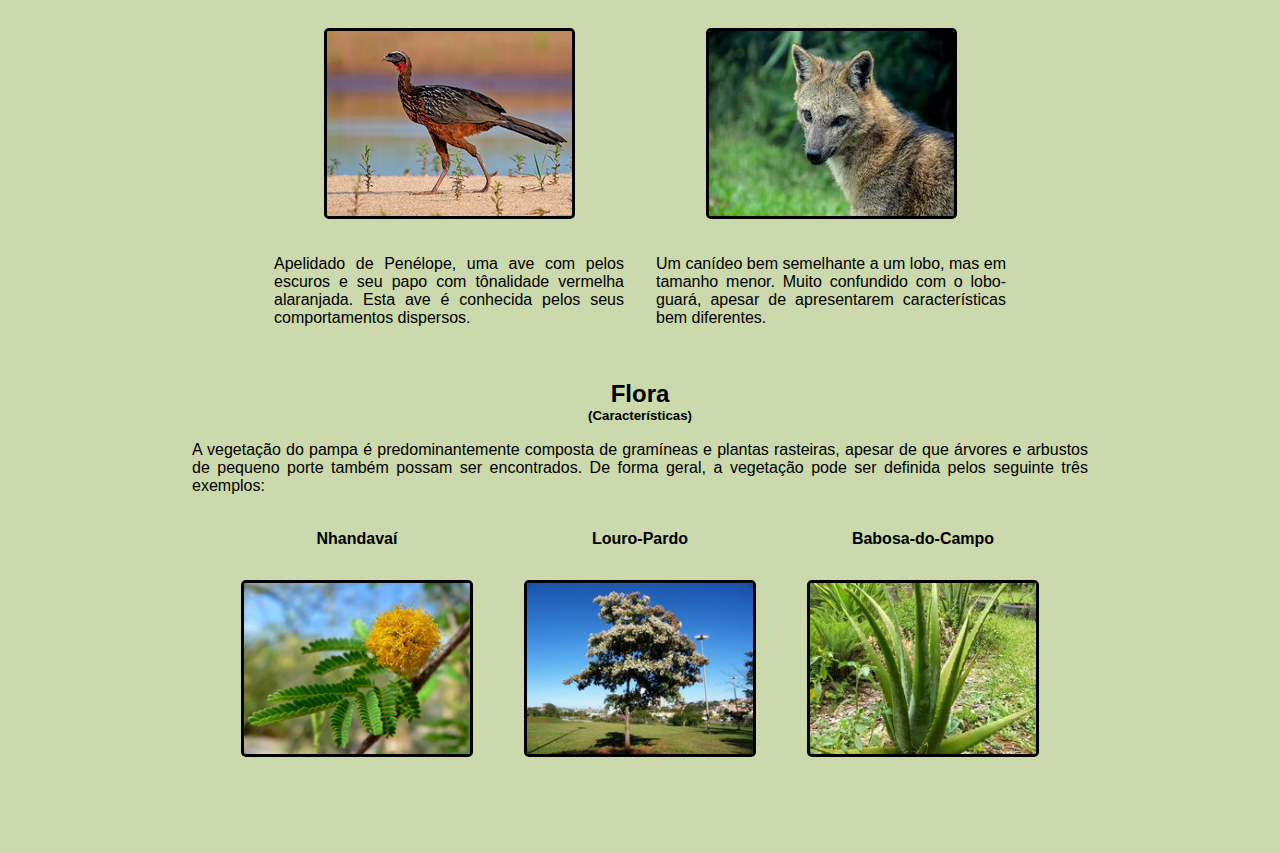
<file: Brasil que pais é esse/pampa.html>
<!DOCTYPE html>
<html lang="pt-br">
<head>
    <meta charset="UTF-8">
    <meta http-equiv="X-UA-Compatible" content="IE=edge">
    <meta name="viewport" content="width=device-width, initial-scale=1.0">
    <link rel="stylesheet" href="style.css">
    <link href="https://fonts.googleapis.com/icon?family=Material+Icons" rel="stylesheet">
    <link rel="icon" href="imagens/terra.png">
    <title>A maior biodiversidade do mundo</title>
</head>
<body>
    <nav>
        <header>
            <div id="home">
                <img src="imagens/terra.png" alt="Ícone do planeta terra">
                <a href="index.html">Home</a>
            </div>
            <div id="titulo">
                <h1>PAMPA</h1>
            </div>
        </header>

        <div class="lateral abrir-painel">
            <button class="toggle" type="button">
                <span class="material-icons toggle-fechar">keyboard_double_arrow_left</span>
                <span class="material-icons toggle-abrir">keyboard_double_arrow_right</span>
            </button>
            <div class="painel-lateral">
                <h4>Menu de Navegação</h4> <br>
                <li><a href="pampa.html">Pampa</a> <br><br></li>
                <li><a href="mata atlantica.html">Mata Atlântica</a> <br><br></li>
                <li><a href="pantano.html">Pantanal</a> <br><br></li>
                <li><a href="caatinga.html">Caatinga</a> <br><br></li>
                <li><a href="amazonia.html">Amazônia</a> <br><br></li>
                <li><a href="cerrado.html">Cerrado</a> <br><br></li>
            </div>
        </div>
    </nav>
    <script>
        document.querySelector(".toggle").addEventListener("click", () =>{
            document.querySelector(".lateral").classList.toggle("abrir-painel")
        });
    </script>
    <main>
        <h1>Características</h1> <br>
        <img src="imagens/pampa/pampa2.jpg" alt="Planície com vegetação amrelada, representando o bioma Pampa."> <br> <br>
        <p>O bioma de <b>Pampa</b> possui áreas com clima úmido e subtropical, se estendendo pelo sul da América do Sul. No Brasil, o bioma ocupa um total de 2% do território nacional, estando apenas localizado no estado de Rio Grande do Sul.</p> <br>
        <p>Formados por terrenos planos ou levemente ondulados, os Pampas possuem uma biodiversidade formada principalmente por espécies endêmicas, isso é, próprias do local. Sua vegetação é de pequeno e médio porte, o que se deve ao seu clima com uma amplitude térmica relativamente elevada.</p><br>
        <h4 id="revelar">Lista de estados</h4>
        <p id="esconder">Rio Grande do Sul</p>
        <br><br>
        <h2>Fauna</h2><h5>(Exemplos)</h5><br>
        <table class="tablebio">
            <tr>
                <td><h4>Perdigão</h4></td>
                <td><h4>João-de-Barro</h4></td>
                <td><h4>Jacutinga</h4></td>
            </tr>
            <tr>
                <td><img src="imagens/pampa/perdigao.jpg" alt="Perdigão, ave de pescoço longo"></td>
                <td><img src="imagens/pampa/joao de barro.jpg" alt="João-de-Barro, pássaro de cor marrom"><br></td>
                <td><img src="imagens/pampa/jacutinga.jpg" alt="Jacutinga, ave preta com ponta das asas esbranquiçada"><br></td>
            </tr>
            <tr class="conteudobio">
                <td>Ave da família Tinamídeo com aparência semelhante a de perdizes e codornas. Possui ótima camuflagem devido a sua coloração.</td>
                <td>Também chamado de uiracuiar, João-de-Barro é um passário que, como o nome sugere, é hábil no manuseio de barro, o qual é utilizado principalmente para construirem seus ninhos.</td>
                <td>Conhecida popularmente como peru do mato. Esta ave possui uma coloração mais destacada e, atualmente, está em risco de extinção.</td>
            </tr>

            <tr>
                <td><h4>Gaturamo-Verdadeira</h4></td>
                <td><h4>Tatu-Mulita</h4></td>
                <td><h4>Preá</h4></td>
            <tr>
                <td><img src="imagens/pampa/gaturamo.jpg" alt="Gaturamo-Verdadeiro, passáro com barriga amarelada e parte superior azul"></td>
                <td><img src="imagens/pampa/tatu mulita.jpg" alt="Tatu-Mulita de cor marrom"><br></td>
                <td><img src="imagens/pampa/preá.jpg" alt="Preá, roedor pequeno"><br></td>
            </tr>
            <tr class="conteudobio">
                <td>Ave habitante de uma grande região da América do Sul. Enquanto as fêmeas possuem cor amarelada, os machos são pretos com reflexos azuis no dorso, com a parte inferior amarela.</td>
                <td>Menor espécie do gênero Dasypus, possui cabeça comprida e orelhas longas, com uma carapaça alta e ovulada.</td>
                <td>Roedor semelhante á capivara, mas menor. Possuem um corpo coberto de pelos de tom cinza ou castanho.</td>
            </tr>
        </table>
        <table class="tablebio">
            <tr>
                <td><h4>Jacu</h4></td>
                <td><h4>Graxaim</h4></td>
            </tr>
            <tr>
                <td><img src="imagens/pampa/jacu.jpg" alt="Jacu, ave de pernas longas e penas cor marrom"></td>
                <td><img src="imagens/pampa/graxaim.jpeg" alt="Graxaim, canídeo de pelo escuro semelhante ao lobo"><br></td>
            </tr>
            <tr class="conteudobio">
                <td>Apelidado de Penélope, uma ave com pelos escuros e seu papo com tônalidade vermelha alaranjada. Esta ave é conhecida pelos seus comportamentos dispersos.</td>
                <td>Um canídeo bem semelhante a um lobo, mas em tamanho menor. Muito confundido com o lobo-guará, apesar de apresentarem características bem diferentes.</td>
            </tr>
        </table>
        <br><br>
        <h2>Flora</h2><h5>(Características)</h5><br>
        <p>A vegetação do pampa é predominantemente composta de gramíneas e plantas rasteiras, apesar de que árvores e arbustos de pequeno porte também possam ser encontrados. De forma geral, a vegetação pode ser definida pelos seguinte três exemplos:</p> <br>
        <table class="tablebio">
            <tr>
                <td><h4>Nhandavaí</h4></td>
                <td><h4>Louro-Pardo</h4></td>
                <td><h4>Babosa-do-Campo</h4></td>
            </tr>
            <tr>
                <td><img src="imagens/pampa/nhadavai.jpg" alt="Nhadavaí, flor rosa"></td>
                <td><img src="imagens/pampa/louro-pardo.jpg" alt="Louro-pardo, árvore de tronco fino"><br></td>
                <td><img src="imagens/pampa/babosa do campo.jpg" alt="Babosa-do-Campo, vegetação rasteira com aparência semelhante a espinhos"><br></td>
            </tr>
        </table>
    </main>
    <footer> &copy; Fernando Rodrigues Pinto</footer>
</body>
</html>
</file>
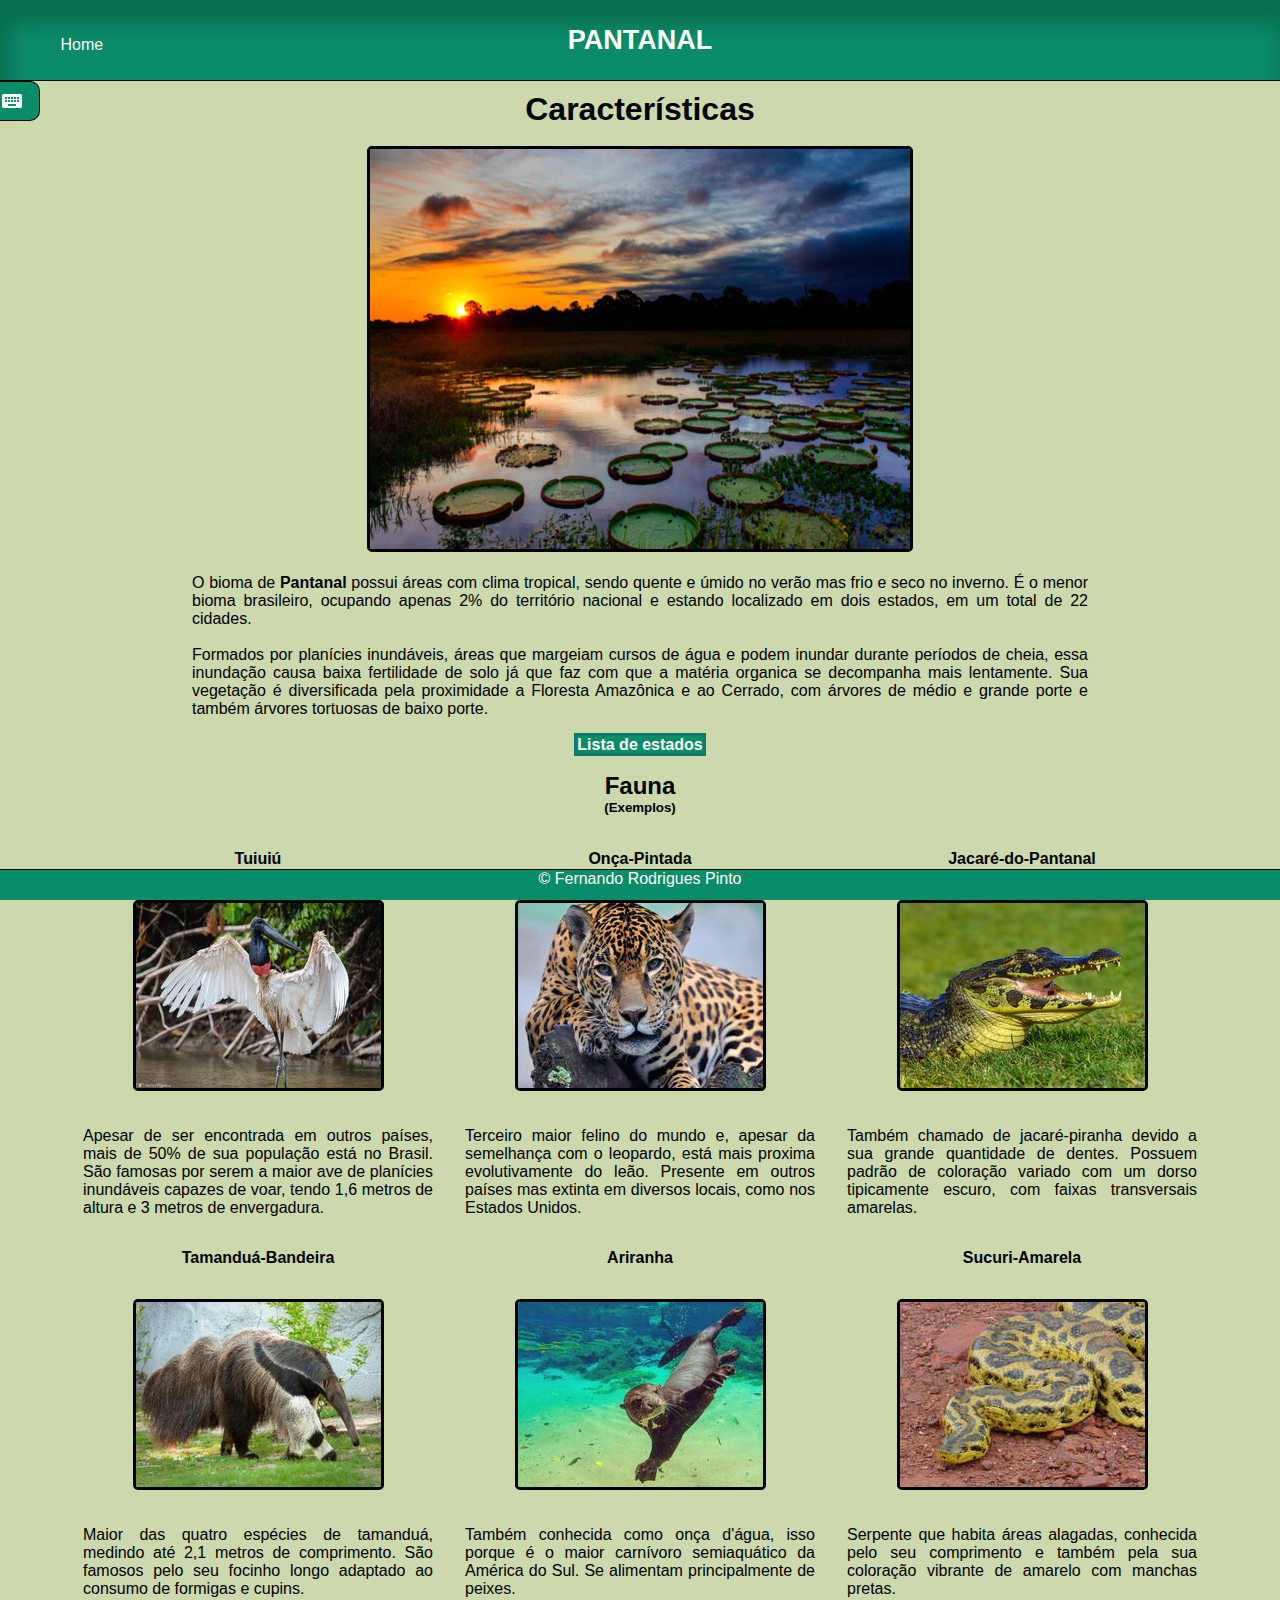
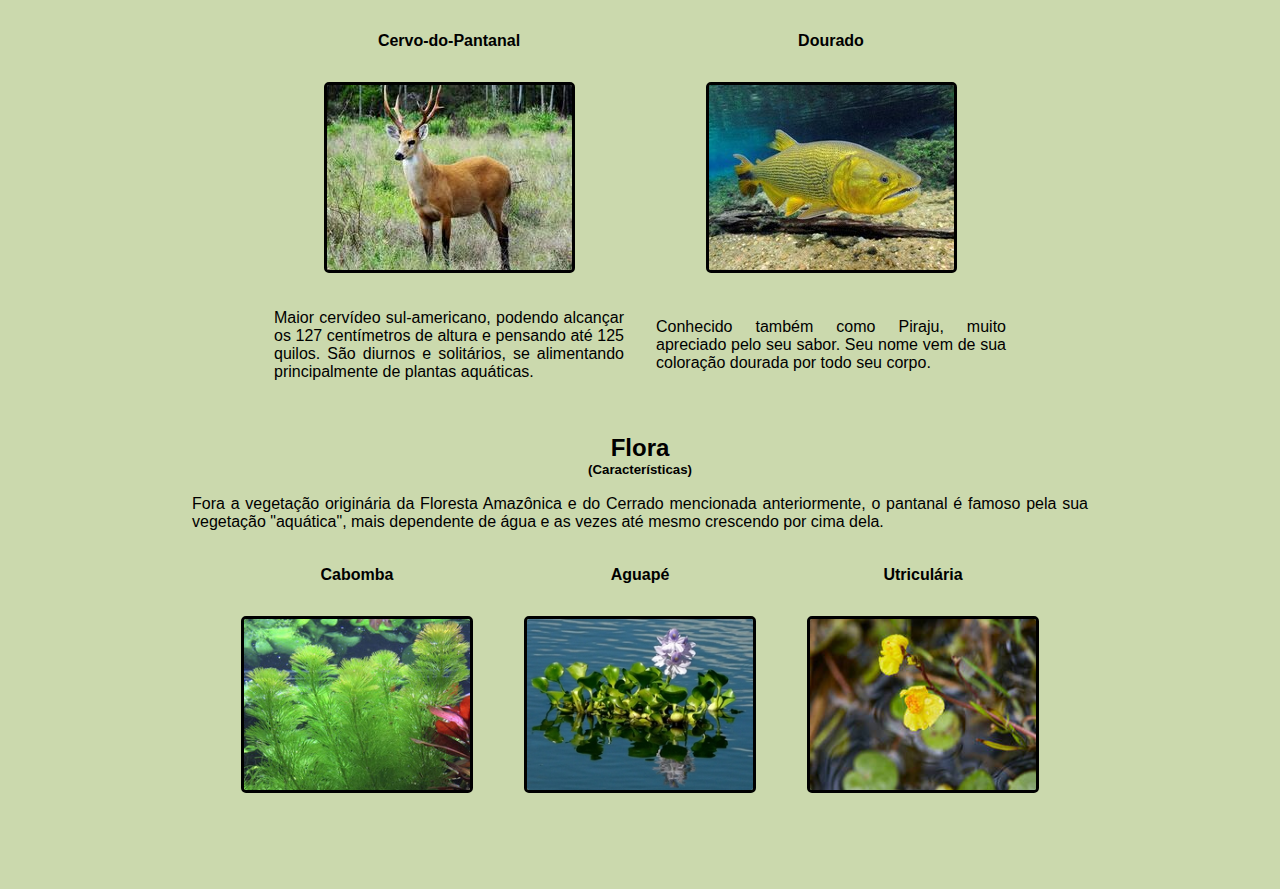
<file: Brasil que pais é esse/pantano.html>
<!DOCTYPE html>
<html lang="pt-br">
<head>
    <meta charset="UTF-8">
    <meta http-equiv="X-UA-Compatible" content="IE=edge">
    <meta name="viewport" content="width=device-width, initial-scale=1.0">
    <link rel="stylesheet" href="style.css">
    <link href="https://fonts.googleapis.com/icon?family=Material+Icons" rel="stylesheet">
    <link rel="icon" href="imagens/terra.png">
    <title>A maior biodiversidade do mundo</title>
</head>
<body>
    <nav>
        <header>
            <div id="home">
                <img src="imagens/terra.png" alt="Ícone do planeta terra">
                <a href="index.html">Home</a>
            </div>
            <div id="titulo">
                <h1>PANTANAL</h1>
            </div>
        </header>

        <div class="lateral abrir-painel">
            <button class="toggle" type="button">
                <span class="material-icons toggle-fechar">keyboard_double_arrow_left</span>
                <span class="material-icons toggle-abrir">keyboard_double_arrow_right</span>
            </button>
            <div class="painel-lateral">
                <h4>Menu de Navegação</h4> <br>
                <li><a href="pampa.html">Pampa</a> <br><br></li>
                <li><a href="mata atlantica.html">Mata Atlântica</a> <br><br></li>
                <li><a href="pantano.html">Pantanal</a> <br><br></li>
                <li><a href="caatinga.html">Caatinga</a> <br><br></li>
                <li><a href="amazonia.html">Amazônia</a> <br><br></li>
                <li><a href="cerrado.html">Cerrado</a> <br><br></li>
            </div>
        </div>
    </nav>
    <script>
        document.querySelector(".toggle").addEventListener("click", () =>{
            document.querySelector(".lateral").classList.toggle("abrir-painel")
        });
    </script>
    <main>
        <h1>Características</h1> <br>
        <img src="imagens/pantanal/pantanal2.png" alt="Imagem do bioma Pantanal"> <br> <br>
        <p>O bioma de <b>Pantanal</b> possui áreas com clima tropical, sendo quente e úmido no verão mas frio e seco no inverno. É o menor bioma brasileiro, ocupando apenas 2% do território nacional e estando localizado em dois estados, em um total de 22 cidades.</p> <br>
        <p>Formados por planícies inundáveis, áreas que margeiam cursos de água e podem inundar durante períodos de cheia, essa inundação causa baixa fertilidade de solo já que faz com que a matéria organica se decompanha mais lentamente. Sua vegetação é diversificada pela proximidade a Floresta Amazônica e ao Cerrado, com árvores de médio e grande porte e também árvores tortuosas de baixo porte.</p><br>
        <h4 id="revelar">Lista de estados</h4>
        <p id="esconder">Mato Grosso e Mato Grosso do Sul.</p>
        <br><br>
        <h2>Fauna</h2><h5>(Exemplos)</h5><br>
        <table class="tablebio">
            <tr>
                <td><h4>Tuiuiú</h4></td>
                <td><h4>Onça-Pintada</h4></td>
                <td><h4>Jacaré-do-Pantanal</h4></td>
            </tr>
            <tr>
                <td><img src="imagens/pantanal/tuiuiu.jpg" alt="Tuiuiú, ave de pernas longas e grandes asas brancas"></td>
                <td><img src="imagens/pantanal/onçapintada.jpg" alt="Onça-pintada, felino de cor laranja com pintas pretas"><br></td>
                <td><img src="imagens/pantanal/jacaredopantanal.jpeg" alt="Jacaré de coloração amarelada"><br></td>
            </tr>
            <tr class="conteudobio">
                <td>Apesar de ser encontrada em outros países, mais de 50% de sua população está no Brasil. São famosas por serem a maior ave de planícies inundáveis capazes de voar, tendo 1,6 metros de altura e 3 metros de envergadura.</td>
                <td>Terceiro maior felino do mundo e, apesar da semelhança com o leopardo, está mais proxima evolutivamente do leão. Presente em outros países mas extinta em diversos locais, como nos Estados Unidos.</td>
                <td>Também chamado de jacaré-piranha devido a sua grande quantidade de dentes. Possuem padrão de coloração variado com um dorso tipicamente escuro, com faixas transversais amarelas.</td>
            </tr>

            <tr>
                <td><h4>Tamanduá-Bandeira</h4></td>
                <td><h4>Ariranha</h4></td>
                <td><h4>Sucuri-Amarela</h4></td>
            <tr>
                <td><img src="imagens/pantanal/tamandua.jpg" alt="Tamanduá com pelagem marrom"></td>
                <td><img src="imagens/pantanal/ariranha.jpg" alt="Animal com aparência semelhante à de uma lontra"><br></td>
                <td><img src="imagens/pantanal/sucuri.jpg" alt="Serpente amarela com manchas pretas"><br></td>
            </tr>
            <tr class="conteudobio">
                <td>Maior das quatro espécies de tamanduá, medindo até 2,1 metros de comprimento. São famosos pelo seu focinho longo adaptado ao consumo de formigas e cupins.</td>
                <td>Também conhecida como onça d'água, isso porque é o maior carnívoro semiaquático da América do Sul. Se alimentam principalmente de peixes. </td>
                <td>Serpente que habita áreas alagadas, conhecida pelo seu comprimento e também pela sua coloração vibrante de amarelo com manchas pretas.</td>
            </tr>
        </table>
        <table class="tablebio">
            <tr>
                <td><h4>Cervo-do-Pantanal</h4></td>
                <td><h4>Dourado</h4></td>
            </tr>
            <tr>
                <td><img src="imagens/pantanal/cervo.jpg" alt="Cervo de pelagem alaranjada"></td>
                <td><img src="imagens/pantanal/dourado.jpg" alt="Peixe de cor amarelada"><br></td>
            </tr>
            <tr class="conteudobio">
                <td>Maior cervídeo sul-americano, podendo alcançar os 127 centímetros de altura e pensando até 125 quilos. São diurnos e solitários, se alimentando principalmente de plantas aquáticas.</td>
                <td>Conhecido também como Piraju, muito apreciado pelo seu sabor. Seu nome vem de sua coloração dourada por todo seu corpo.</td>
            </tr>
        </table>
        <br><br>
        <h2>Flora</h2><h5>(Características)</h5><br>
        <p>Fora a vegetação originária da Floresta Amazônica e do Cerrado mencionada anteriormente, o pantanal é famoso pela sua vegetação "aquática", mais dependente de água e as vezes até mesmo crescendo por cima dela.</p> <br>
        <table class="tablebio">
            <tr>
                <td><h4>Cabomba</h4></td>
                <td><h4>Aguapé</h4></td>
                <td><h4>Utriculária</h4></td>
            </tr>
            <tr>
                <td><img src="imagens/pantanal/cabomba.jpg" alt="Plantas de baixo da água"></td>
                <td><img src="imagens/pantanal/aguapé.jpg" alt="Plantas com uma flor crescendo por cima da água"><br></td>
                <td><img src="imagens/pantanal/utricularia.jpg" alt="Flor amarela próxima à água"><br></td>
            </tr>
        </table>
    </main>
    <footer> &copy; Fernando Rodrigues Pinto</footer>
</body>
</html>
</file>
<file: Brasil que pais é esse/style.css>
*{
    margin: 0;
    padding: 0;
    font-family: Verdana, Geneva, Tahoma, sans-serif;
} 
/*Cabeçalho Início*/
header{
    height: 60px;
    background-color: #0B8C68;
    padding: 10px;
    display: flex;
    flex-direction: row;
    align-items: center;
    justify-content: center;
    border-bottom: 1px solid black;
    box-shadow: 5px 20px 20px 5px inset #096e52;
}

header p{
    display: flex;
    justify-content: center;
}

#home{
    display: flex;
    flex-direction: row;
    position: absolute;
    margin-right: 93%;
}

@media (max-width: 1440px) {
    #home img{
        display: none;
    }
    #home{
        margin-right: 88%;
    }
}

@media (max-width: 596px) {
    #titulo h1{
        font-size: 4vw !important;
    }
}

@media (min-height: 1100px) {
    #titulo h1{
        font-size: 4vw !important;
    }
}

#home a{
    margin-top: 10px;
    margin-left: 10px;
    vertical-align: middle;
}

#home a:hover{
    color: black;
}

nav a{
    color: white;
    text-decoration: none;
}

#titulo h1{
    color: white;
    text-align: center;
    font-size: 3vh;
    margin-left: 15vw;
    margin-right: 15vw;
}

/*Cabeçalho Fim*/
/*Painel Lateral Começo*/
.lateral{
    position:fixed;
    display: flex;
    height: 280px;
    flex-direction: row-reverse;
}

.lateral a:hover{
    padding: 1px;
    background-color: #0e7a6a;
    color: black;
}

li{
    color: black;
}

.toggle{
    width: 40px;
    height: 40px;
    flex-shrink: 0;
    display: grid;
    place-items: center;
    
    color: white;
    background: #0B8C68;
    border: 1px solid black;
    border-left: 0;
    border-top: 1px solid black;
    border-radius: 0 10px 10px 0px;
    outline: none;
    cursor: pointer;
}

.toggle:hover{
    background: #0e7a6a;
}

.toggle-abrir{
    display: none !important;
}

.painel-lateral{
    display: initial;
    width: 200px;
    flex-shrink: 0;
    color: white;
    background: #0B8C68;
    border-right: 1px solid black;
    border-bottom: 1px solid black;
    border-top: 1px solid black;
    padding: 10px;
    border-bottom-right-radius: 15px;
}

.painel-lateral h4{
    text-align: center;
}

.abrir-painel .painel-lateral{
    display: none;
}

.abrir-painel .toggle-fechar{
    display: none !important;
}

.abrir-painel .toggle-abrir{
    display: initial !important;
}
/*Painel Lateral Fim*/
/*Principal Começo*/
body{
    background-color: #CBD9AD;
}

main{
    text-align: center;
    margin-top: 10px;
    margin-bottom: 75px;
}

main p{
    text-align: justify;
    margin-left: 15%;
    margin-right: 15%;
}

main img{
    border: 3px solid black;
    border-radius: 5px;
    max-width: 90%
}

table{
    display: flex;
    justify-content: center;
}

.tede{
    border: 3px solid #0e7a6a;
    background: #0B8C68 ;
    box-shadow: 5px 5px 5px rgb(0, 0, 0, 25%);
}

td a{
    color:white;
}

.conteudobio td{
    max-width: 350px;
    text-align: justify;
}

.tablebio {   
    display: flex;
    gap: 15px
}

.tablebio td{   
    padding: 15px;
}

#esconder{
    display: none;
    text-align: center !important;
    padding: 15px;
}

#esconder:hover{
    display: block;
}

#revelar{
    display:inline;
    text-align: center !important;
    border: 3px solid #0e7a6a;
    background: #0B8C68;
    cursor: help;
    color: white;
}

#revelar:hover + #esconder{
    display: block;
}
/*Principal Fim*/
/*Rodapé Começo*/
footer{
    position: fixed;
    bottom: 0;
    width: 100%;
    height: 30px;
    background:#0B8C68;
    border-top: 1px solid black;
    text-align:center;
    color: white;
}
/*Rodapé Fim*/
</file>
